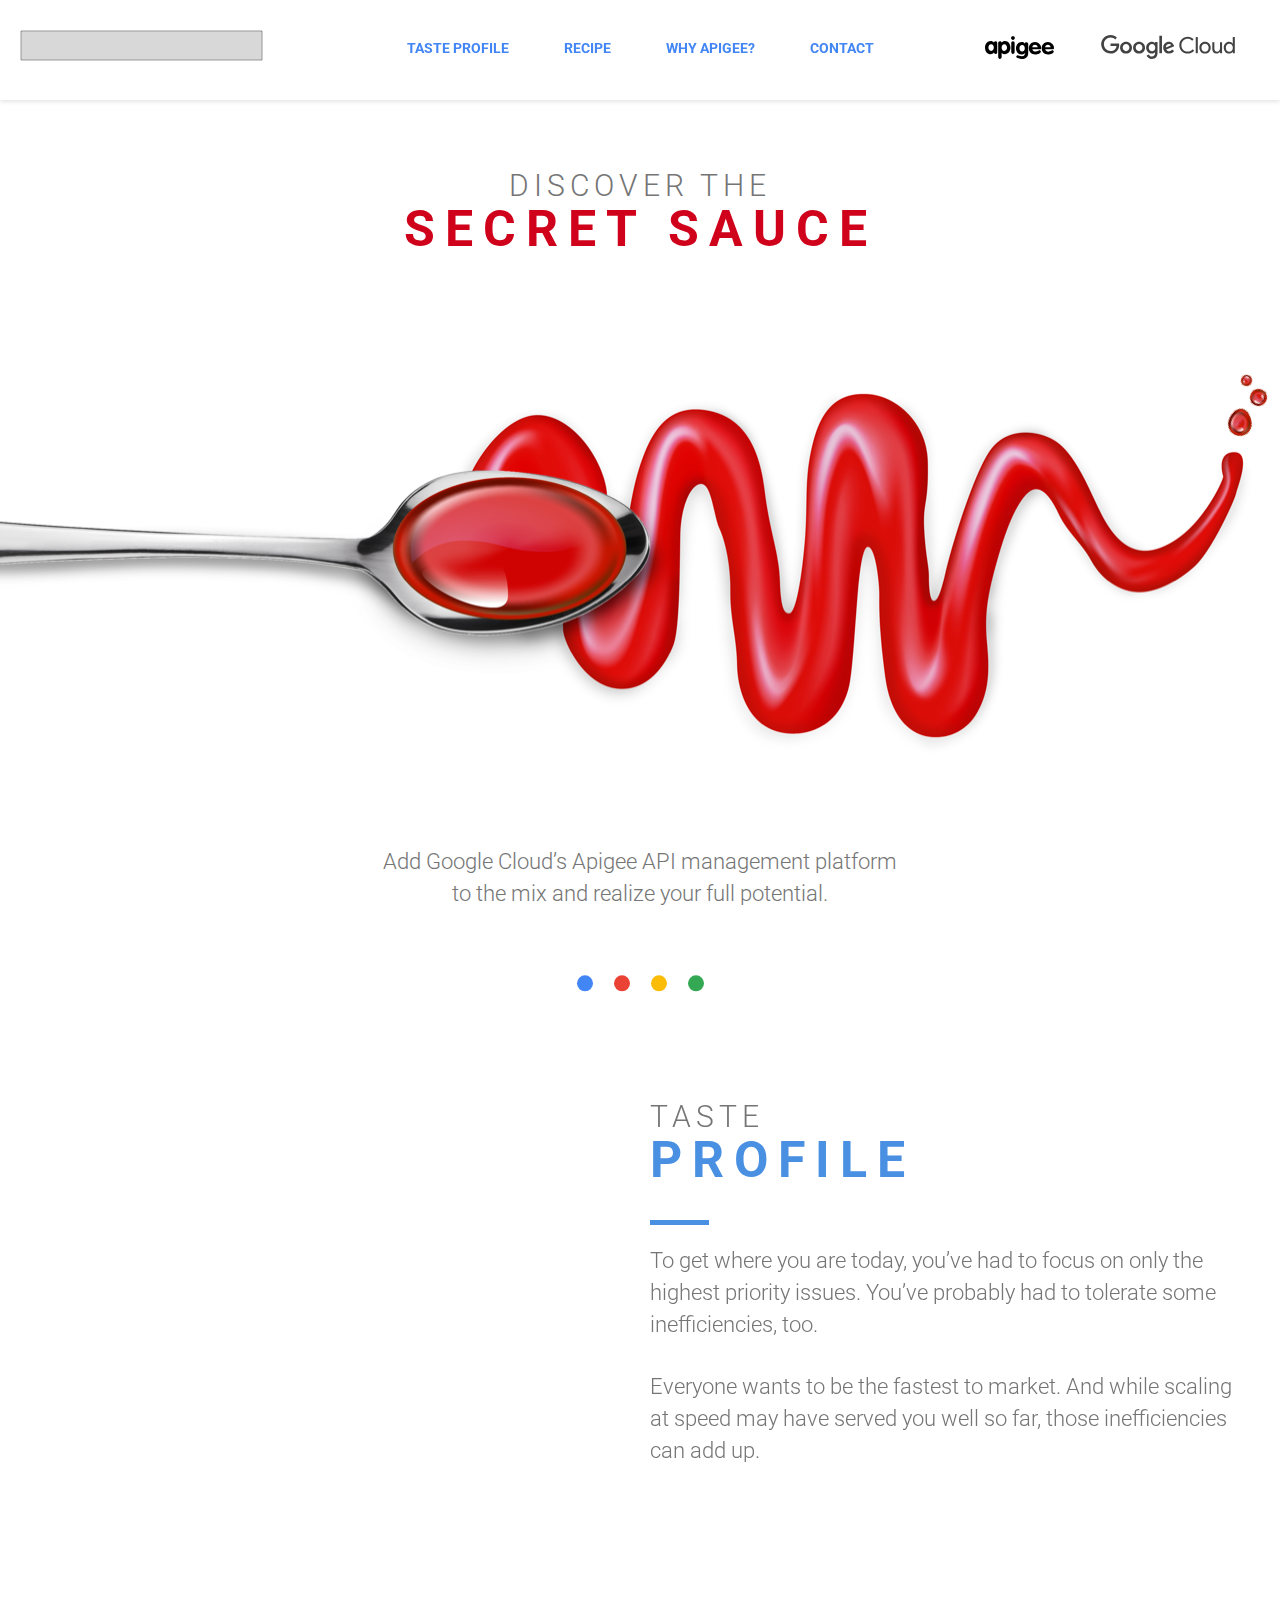
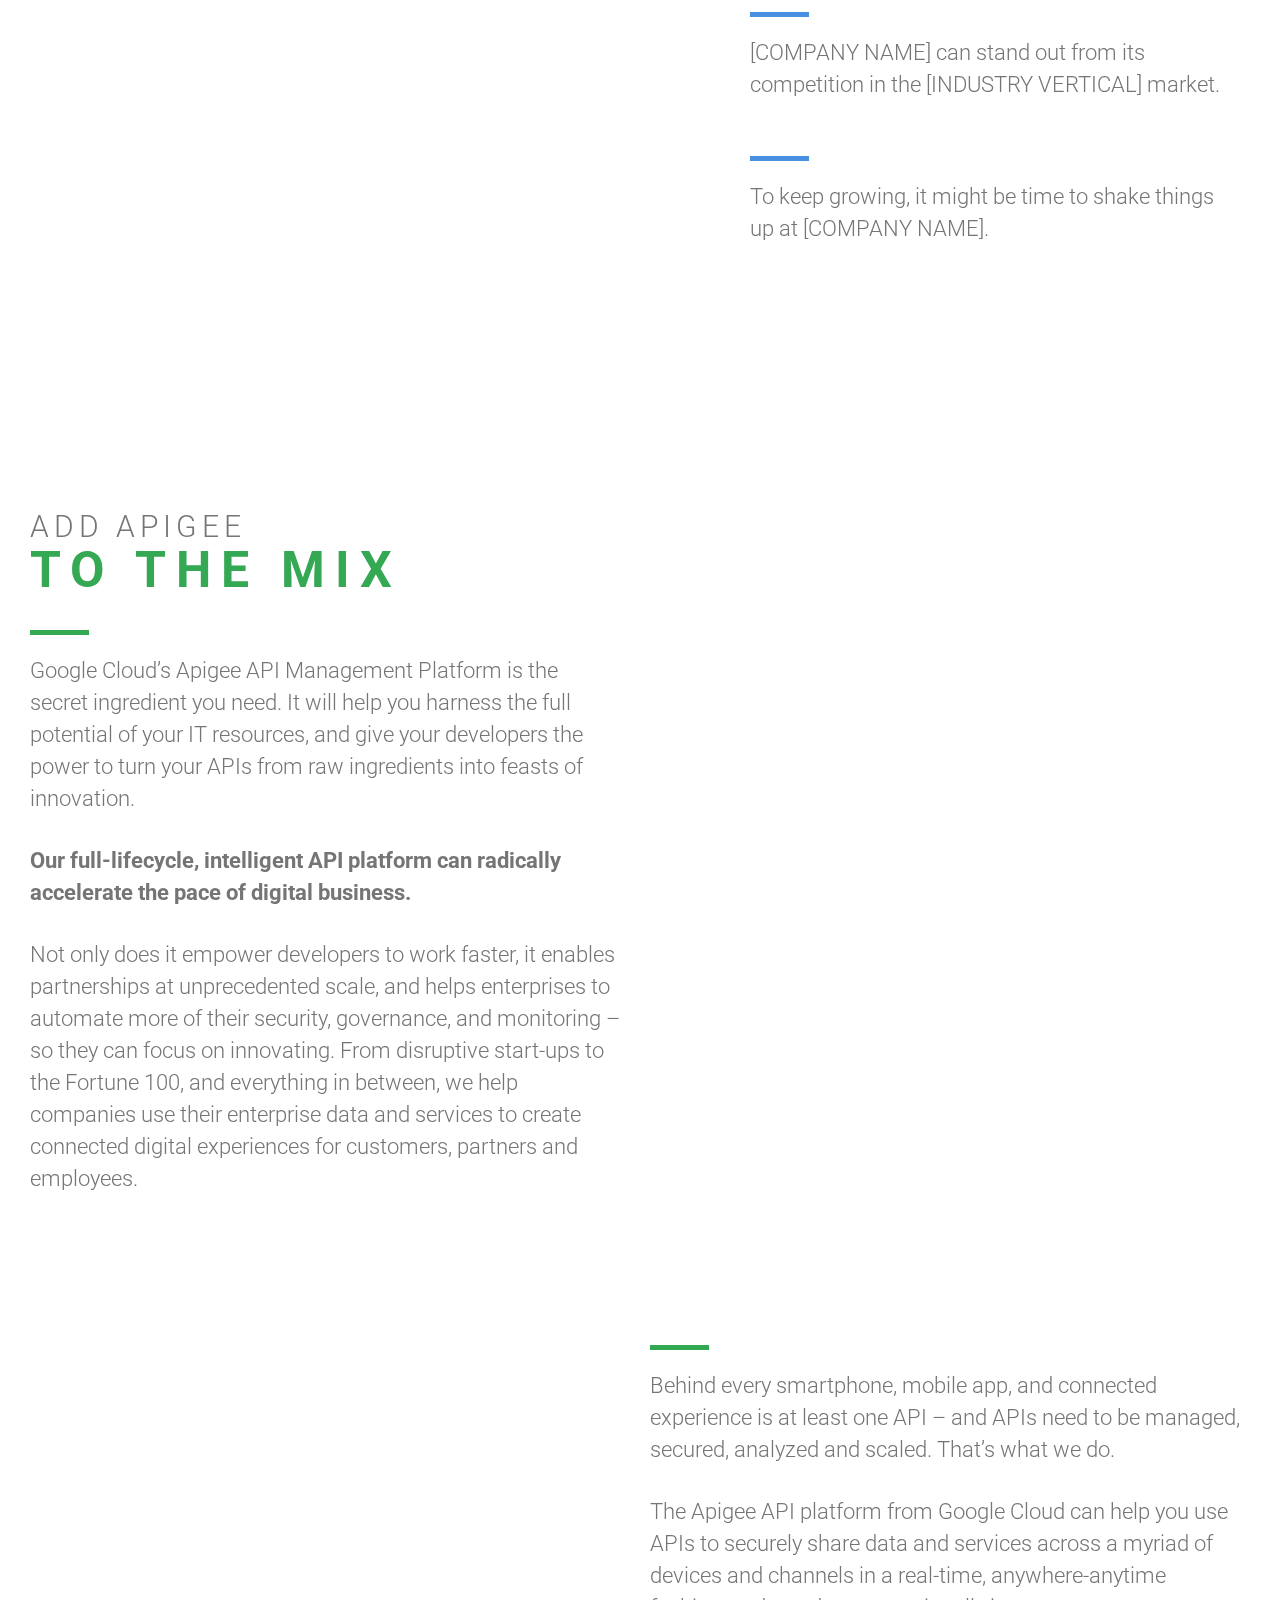
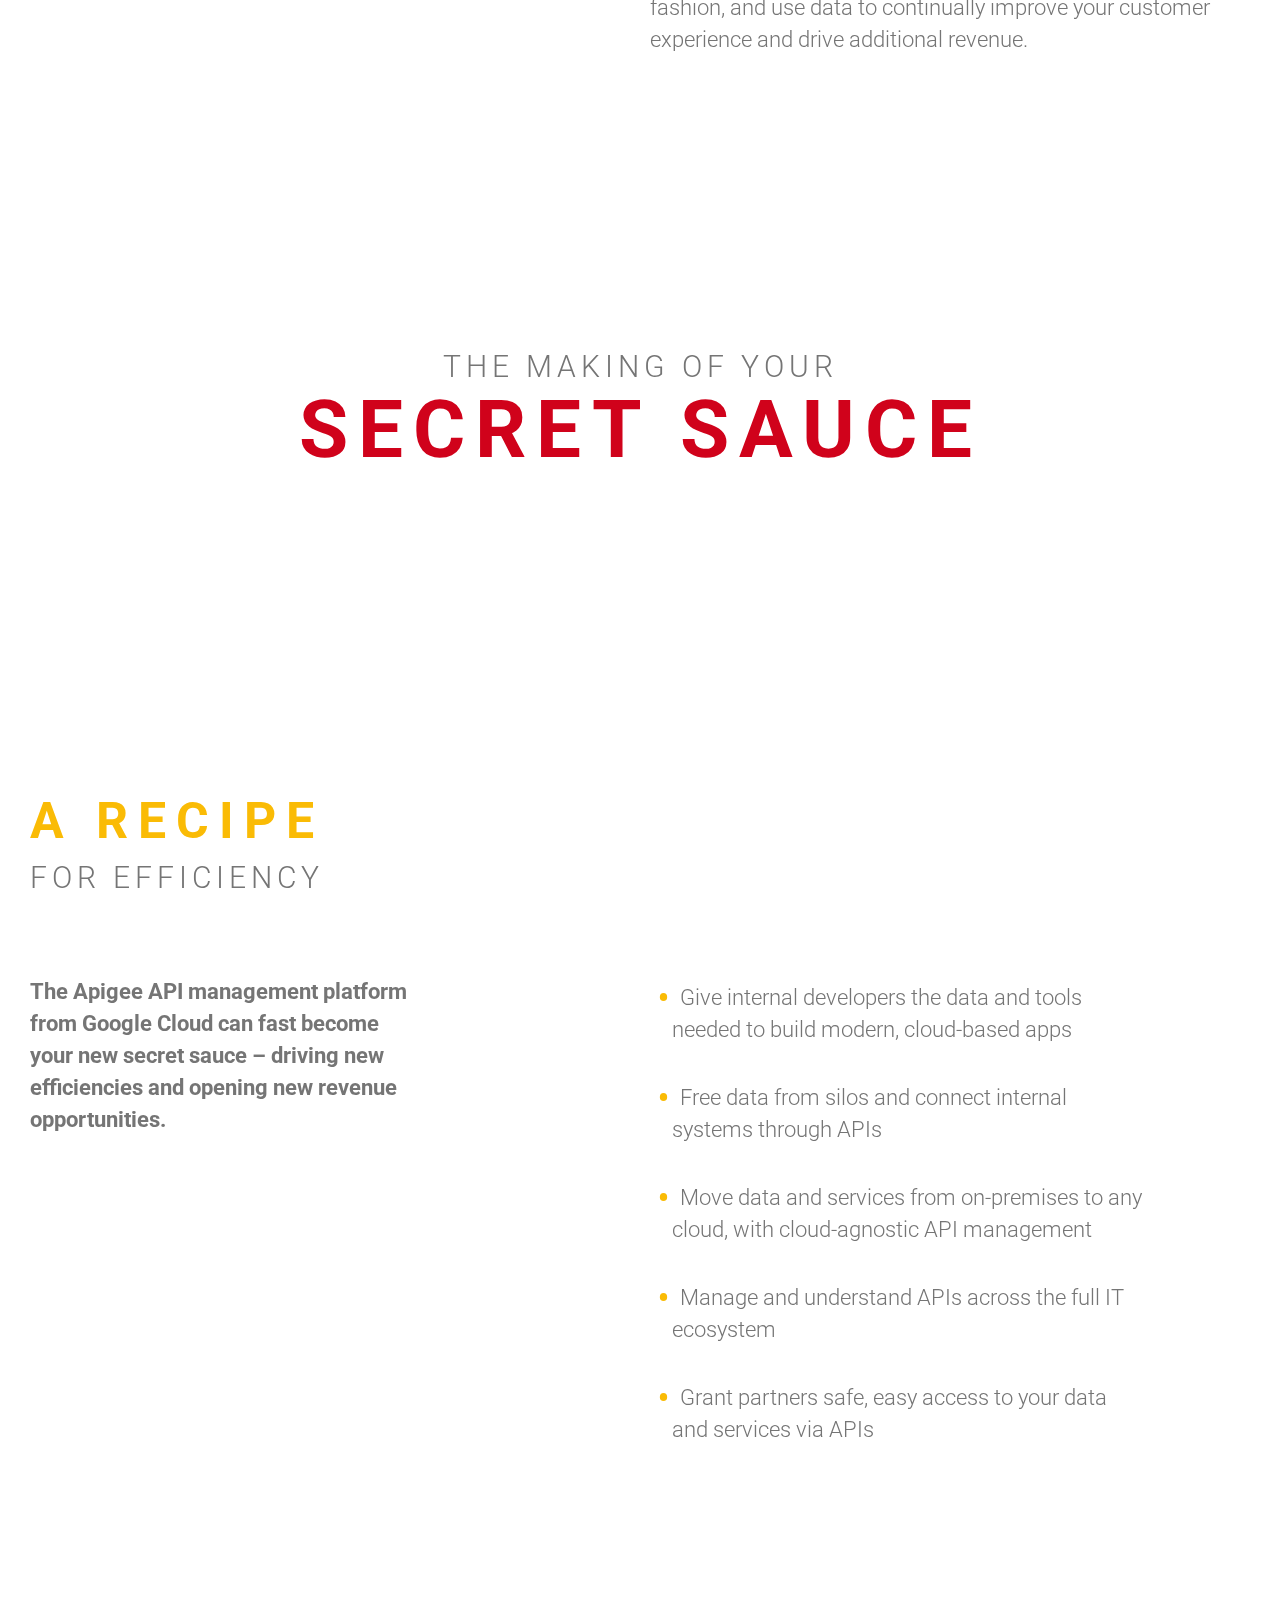
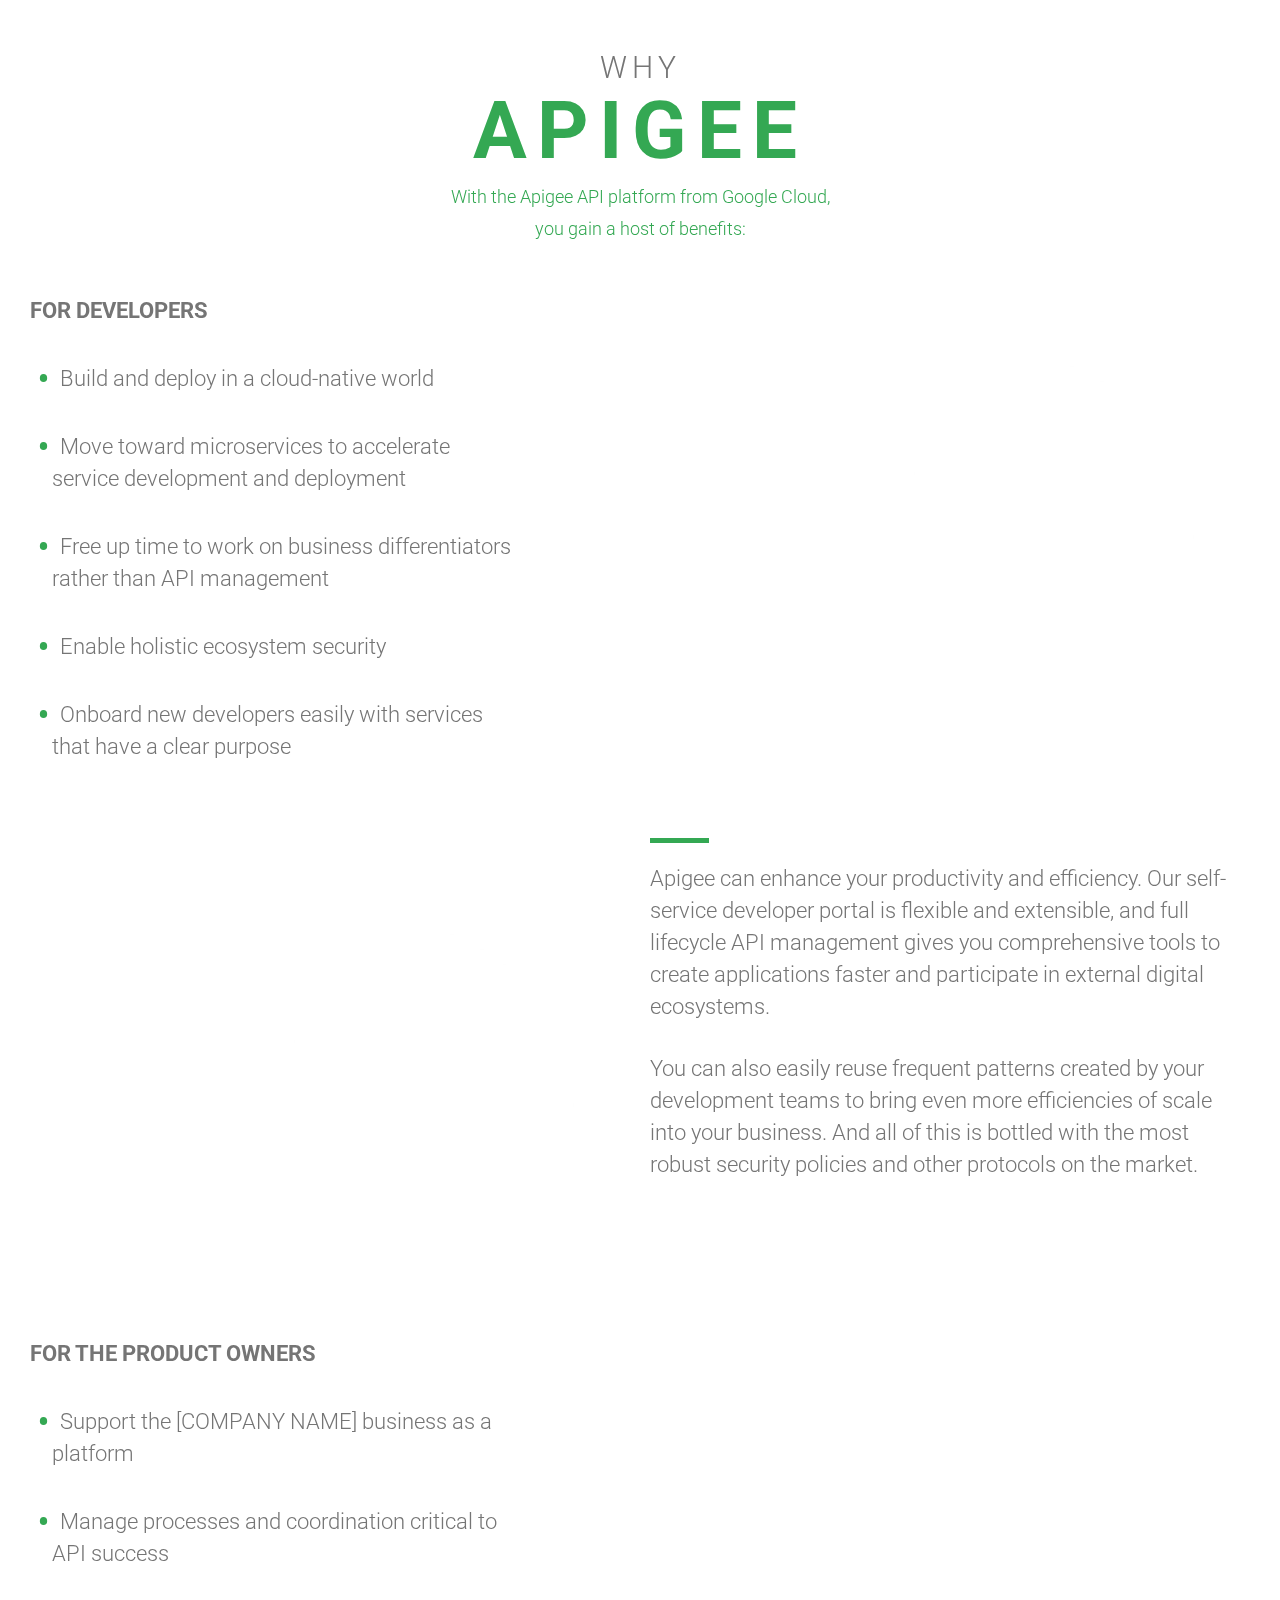
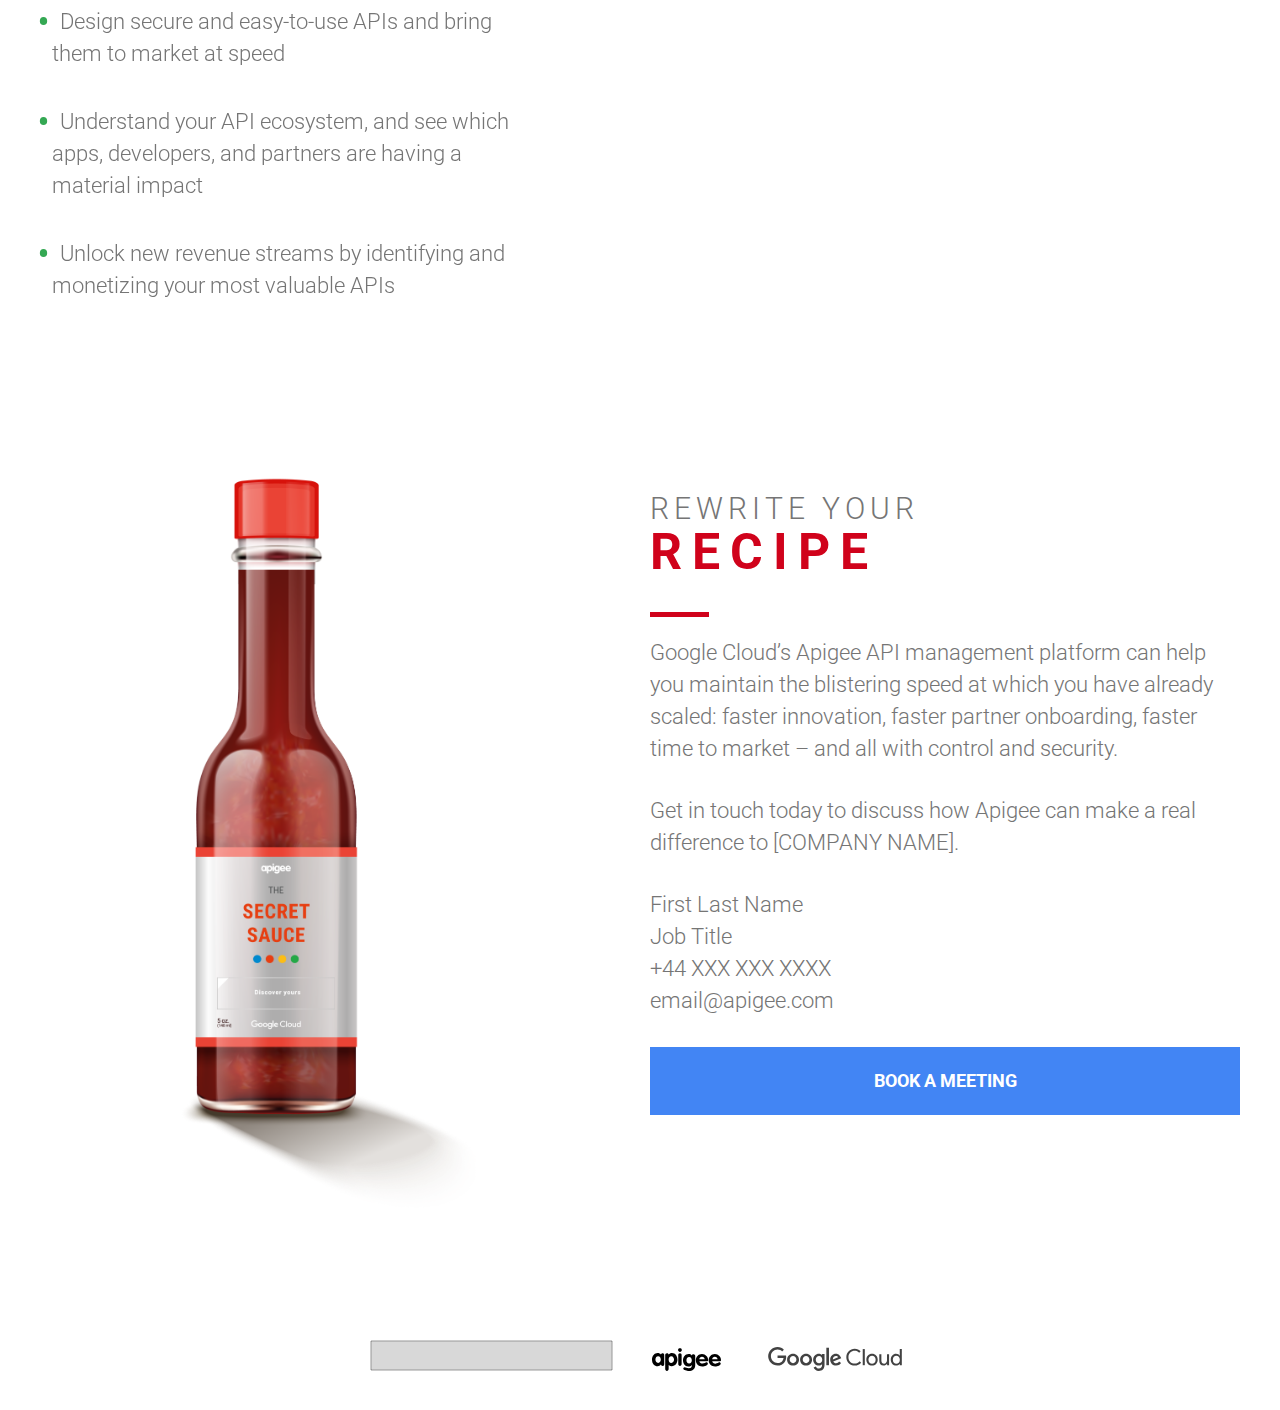
<file: secretsauce/index.html>
<!DOCTYPE html>
<!-- saved from url=(0035)http://kingdom-x.com/secret-sauce/# -->
<html lang="en"><head><meta http-equiv="Content-Type" content="text/html; charset=UTF-8">
  

  <title>Secret Sauce</title>
  <meta name="description" content="Secret Sauce">
  <meta name="author" content="Secret Sauce">
  <meta name="viewport" content="width=device-width, initial-scale=1">

  <link rel="stylesheet" href="./Secret Sauce_files/style.css">
  
  <script src="./Secret Sauce_files/jquery-3.4.1.min.js.download"></script>

</head>

<body>
	
	
		
		<header class="site--header hader">
			
			<div class="branding left">
				<img src="./Secret Sauce_files/logo-dummy.png" alt="logo-dummy" width="243" height="31">
			</div>
			
			<nav class="main-menu">
				
				<ul>
					<li><a href="#taste">TASTE PROFILE</a></li>
					<li><a href="#recipe">RECIPE</a></li>
					<li><a href="#why">WHY APIGEE? </a></li>
					<li><a href="#contact">CONTACT </a></li>
				</ul>
				
			</nav>
			
			<div class="branding right">
				
				<ul class="branding--list">
					
					<li><img src="./Secret Sauce_files/Apigee-LOGO.svg" alt="Apigee"></li>
					<li><img src="./Secret Sauce_files/google_cloud_no_icon.svg" alt="Google Cloud" width="150" height="24"></li>
					
				</ul>
				
				<div class="hamburger">
						<span class="bar"></span>
				</div>
				
			</div>
			
			
			
		</header>
		
		<div class="mobile-container nav-hide" style="height: 754px;">
				
				<nav class="main-menu">
				
					<ul class="mobile--menu">
						<li><a href="#taste">TASTE PROFILE</a></li>
						<li><a href="#recipe">RECIPE</a></li>
						<li><a href="#why">WHY APIGEE? </a></li>
						<li class="large-marg"><a href="#">CONTACT </a></li>
						<li><img src="./Secret Sauce_files/Apigee-LOGO.svg" alt="Apigee"></li>
						<li><img src="./Secret Sauce_files/google_cloud_no_icon.svg" alt="Google Cloud" width="150" height="24"></li>
					</ul>
				
				</nav>
				
				
				
				
			</div>
		

		
		<section class="hero" style="background-image: url(&quot;images/hero.png&quot;); width: 1519px; height: 754px;">
			
			<div class="caption caption--top header--from--down" data-sr-id="2" style="; visibility: visible;  -webkit-transform: translateY(0) scale(1); opacity: 1;transform: translateY(0) scale(1); opacity: 1;-webkit-transition: -webkit-transform 2s cubic-bezier(0.6, 0.2, 0.1, 1) 0s, opacity 2s cubic-bezier(0.6, 0.2, 0.1, 1) 0s; transition: transform 2s cubic-bezier(0.6, 0.2, 0.1, 1) 0s, opacity 2s cubic-bezier(0.6, 0.2, 0.1, 1) 0s; ">
				
				<h1 class="red"><span>DISCOVER THE</span><br>
					SECRET SAUCE</h1>
					
			</div>
			
			<div class="caption caption--bottom">
				
				<p>Add Google Cloud’s Apigee API management platform<br> to the mix and realize your full potential.</p>
				
			</div>
			
			<div class="dots">
				  <div class="dot"></div>
				  <div class="dot"></div>
				  <div class="dot"></div>
				  <div class="dot"></div>
			</div>
			
		</section>
		
		<div class="container">
			
			<div id="taste" tabindex="-1"></div>
		
		<section class="section image--text" id="taste">
			
			<div class="row">
				
				<div class="col-xl-12 col-sm-6">
					
					<video autoplay="" playsinline="" muted="" preload="" style="width: 100%;">
					    <source src="assets/1.mp4">
						</video>
				
				</div>
				
				<div class="col-xl-12 col-sm-6">
					
					<header class="section--header section--header--one" data-sr-id="6" style="; visibility: visible;  -webkit-transform: translateY(0) scale(1); opacity: 1;transform: translateY(0) scale(1); opacity: 1;-webkit-transition: -webkit-transform 3s cubic-bezier(0.6, 0.2, 0.1, 1) 0s, opacity 3s cubic-bezier(0.6, 0.2, 0.1, 1) 0s; transition: transform 3s cubic-bezier(0.6, 0.2, 0.1, 1) 0s, opacity 3s cubic-bezier(0.6, 0.2, 0.1, 1) 0s; ">
						
						<h2 class="blue">
							<span>TASTE</span><br>
							PROFILE
						</h2>
				
					</header>
					
					<div class="text text--blue">
						
						<p>To get where you are today, you’ve had to focus
							on only the highest priority issues. 
							You’ve probably had to tolerate some inefficiencies, too.</p>

						<p>Everyone wants to be the fastest to market. 
							And while scaling at speed may have served you well so far, those inefficiencies can add up.</p>
							
					</div>
					
					<div class="text--small">
					
						<div class="text text--blue">
							
							<p>[COMPANY NAME] can stand out from its competition in the [INDUSTRY VERTICAL] market.</p>
							
						</div>
						
						<div class="text text--blue">
							
							<p>To keep growing, it might be time to shake things up at [COMPANY NAME].</p>
							
						</div>
					
					</div>
					
				</div>
				
			</div>
			
		</section>
		
		<section class="section image--text">
			
			<div class="row">
				
				<div class="col-xl-12 col-sm-6">
					
					<header class="section--header section--header--two" data-sr-id="8" style="; visibility: visible;  -webkit-transform: translateY(0) scale(1); opacity: 1;transform: translateY(0) scale(1); opacity: 1;-webkit-transition: -webkit-transform 3s cubic-bezier(0.6, 0.2, 0.1, 1) 0s, opacity 3s cubic-bezier(0.6, 0.2, 0.1, 1) 0s; transition: transform 3s cubic-bezier(0.6, 0.2, 0.1, 1) 0s, opacity 3s cubic-bezier(0.6, 0.2, 0.1, 1) 0s; ">
						
						<h2 class="green">
							<span>ADD APIGEE</span><br>
							TO THE MIX
						</h2>
				
					</header>
					
					<div class="text text--green">
						
						<p>Google Cloud’s Apigee API Management Platform is the secret ingredient you need. It will help you harness the full potential of your IT resources, 							and give your developers the power to turn your APIs from raw ingredients into feasts of innovation.</p>

						<p><strong>Our full-lifecycle, intelligent API platform can radically accelerate the pace of digital business.</strong></p>

						<p>Not only does it empower developers to work faster, it enables partnerships at unprecedented scale, and helps enterprises to automate more of 								their security, governance, and monitoring – so they can focus on innovating. 
							From disruptive start-ups to the Fortune 100, and everything in between, we help companies use their enterprise data and services to create connected digital experiences for customers, partners and employees.</p>
						
						
					</div>
					
				</div>
				
				<div class="col-xl-12 col-sm-6">
					
					<video autoplay="" playsinline="" muted="" preload="" style="width: 100%;">
					    <source src="assets/2.mp4">
						</video>
					
				</div>
				
			</div>
			
		</section>
		
		<section class="section image--text section--small-pad">
			
			<div class="row">
				
				<div class="col-xl-12 col-sm-6">
					
					<video autoplay="" playsinline="" muted="" preload="" style="width: 100%;">
					    <source src="assets/4.mp4">
						</video>
					
					
					
				</div>
				
				<div class="col-xl-12 col-sm-6">
					
					<div class="text text--green">
					
						<p>Behind every smartphone, mobile app, and connected experience is at least one API – and APIs need to be managed, secured, analyzed and scaled. 								That’s what we do. </p>
	
						<p>The Apigee API platform from Google Cloud 
						can help you use APIs to securely share data and services across a myriad of devices and channels in a real-time, anywhere-anytime fashion, and use 						data to continually improve your customer experience and drive additional revenue.</p>

					</div>
					
				</div>
				
			</div>
			
		</section>
		
		<section class="section video--section">
			
			<header class="section--header full--width section--header--three" data-sr-id="10" style="; visibility: visible;  -webkit-transform: translateY(0) scale(1); opacity: 1;transform: translateY(0) scale(1); opacity: 1;-webkit-transition: -webkit-transform 3s cubic-bezier(0.6, 0.2, 0.1, 1) 0s, opacity 3s cubic-bezier(0.6, 0.2, 0.1, 1) 0s; transition: transform 3s cubic-bezier(0.6, 0.2, 0.1, 1) 0s, opacity 3s cubic-bezier(0.6, 0.2, 0.1, 1) 0s; ">
				<h2 class="red">
							<span>THE MAKING OF YOUR</span><br>
							SECRET SAUCE
						</h2>
				
				
			</header>
			
			<div class="video--container">
				
				<video>
				
			</video></div>
			
			
		<div id="recipe" tabindex="-1"></div>	
		</section>
		
		
		
		<section class="section image--text">
			
			
			
			
			<div class="row">
				
				
				<div class="col-xl-12 col-xs-12">	
					<header class="section--header section--header--four" data-sr-id="12" style="; visibility: visible;  -webkit-transform: translateY(0) scale(1); opacity: 1;transform: translateY(0) scale(1); opacity: 1;-webkit-transition: -webkit-transform 3s cubic-bezier(0.6, 0.2, 0.1, 1) 0s, opacity 3s cubic-bezier(0.6, 0.2, 0.1, 1) 0s; transition: transform 3s cubic-bezier(0.6, 0.2, 0.1, 1) 0s, opacity 3s cubic-bezier(0.6, 0.2, 0.1, 1) 0s; ">
						
						<h2 class="orange">
							A RECIPE<br>
							<span>FOR EFFICIENCY</span>
						</h2>
				
					</header>
					
				</div>
					
				<div class="col-xl-12 col-sm-4">
					
					<div class="text">
						
						<p><strong>The Apigee API management platform from Google Cloud can fast become your new secret sauce – driving new efficiencies and opening new revenue opportunities.</strong></p>
						
					</div>
					
					<video autoplay="" playsinline="" muted="" preload="" style="width: 100%;">
					    <source src="assets/5.mp4">
						</video>
					
				</div>
				
				<div class="col-xl-12 col-sm-2">
					
				</div>
				
				<div class="col-xl-12 col-sm-5">
					
					<ul class="orange--list">
						<li>Give internal developers the data and tools needed to build modern, cloud-based apps</li>

						<li>Free data from silos and connect internal systems through APIs</li>
						
						<li>Move data and services from on-premises to any cloud, with cloud-agnostic API management</li>
						
						<li>Manage and understand APIs across the full 
						IT ecosystem</li>
						
						<li>Grant partners safe, easy access to your data 
						and services via APIs</li>

					</ul>
					
				</div>
				
			</div>
			
			<div id="why" tabindex="-1"></div>
			
		</section>
		
		<section class="section image--text section--small-pad">
			
			<div class="row">
				
				<div class="col-xl-12 col-xs-12">
					
					<header class="section--header full--width section--header--five" data-sr-id="14" style="; visibility: visible;  -webkit-transform: translateY(0) scale(1); opacity: 1;transform: translateY(0) scale(1); opacity: 1;-webkit-transition: -webkit-transform 3s cubic-bezier(0.6, 0.2, 0.1, 1) 0s, opacity 3s cubic-bezier(0.6, 0.2, 0.1, 1) 0s; transition: transform 3s cubic-bezier(0.6, 0.2, 0.1, 1) 0s, opacity 3s cubic-bezier(0.6, 0.2, 0.1, 1) 0s; ">
						
						<h2 class="green">
							<span>WHY</span><br>
							APIGEE
						</h2>
						
						<p class="green">With the Apigee API platform from Google Cloud,<br> you gain a host of benefits:</p>
				
					</header>
					
				</div>
				
				<div class="col-xl-12 col-sm-5">
					
					<div class="text">
						
						<p><strong>FOR DEVELOPERS</strong></p>
						
						<ul class="green--list">
							
							<li>Build and deploy in a cloud-native world</li>

							<li>Move toward microservices to accelerate service development and deployment</li>
							
							<li>Free up time to work on business differentiators rather than API management</li>
							
							<li>Enable holistic ecosystem security</li>
							
							<li>Onboard new developers easily with services that have a clear purpose</li>
							
						</ul>
						
					</div>
					
				</div>
				
				<div class="col-xl-12 col-sm-1">
					
				</div>
				
				<div class="col-xl-12 col-sm-6">
					
				<video autoplay="" playsinline="" muted="" preload="" style="width: 100%;">
					    <source src="assets/6.mp4">
						</video>
					
				</div>
				
			</div>
			
		</section>
		
		<section class="section image--text section--small-pad">
			
			<div class="row">
				
				<div class="col-xl-12 col-sm-6">
					<video autoplay="" playsinline="" muted="" preload="" style="width: 100%;">
					    <source src="assets/7.mp4">
						</video>
				</div>
			
			
				<div class="col-xl-12 col-sm-6">
						
						<div class="text text--green">
							<p>Apigee can enhance your productivity and efficiency. Our self-service developer portal 
								is flexible and extensible, and full lifecycle API management gives you comprehensive tools 
								to create applications faster and participate 
								in external digital ecosystems. </p>
	
								<p>You can also easily reuse frequent patterns created by your development teams to bring even more efficiencies of scale into your business. And 								all of this is bottled with the most robust security policies and other protocols on the market.</p>
							
						</div>
						
				</div>
			
			</div>
			
		</section>
		
		<section class="section image--text section--small-pad">
			
			<div class="row">
				
				<div class="col-xl-12 col-sm-5">
					
					<div class="text">
						
						<p><strong>FOR THE PRODUCT OWNERS</strong></p>
						
						<ul class="green--list">
							<li>Support the [COMPANY NAME] business as a platform</li>

							<li>Manage processes and coordination critical to API success</li>
							
							<li>Design secure and easy-to-use APIs and bring them to market at speed</li>
							
							<li>Understand your API ecosystem, and see which apps, developers, and partners are having a material impact</li>
							
							<li>Unlock new revenue streams by identifying and monetizing your most valuable APIs</li>
							
						</ul>
						
					</div>
					
				</div>
				
				<div class="col-xl-12 col-sm-1">
				
				</div>
				
				<div class="col-xl-12 col-sm-6">
					<video autoplay="" playsinline="" muted="" preload="" style="width: 100%;">
					    <source src="assets/1.mp4">
						</video>
				</div>
				
			</div>
			
			<div id="contact" tabindex="-1"></div>
			
		</section>
		
		<section class="section image--text">
			
			<div class="row">
				
				<div class="col-xl-12 col-sm-6">
					
					<div class="image">
						<img class="scroll--left" src="./Secret Sauce_files/bottle.png" alt="bottle" height="738" data-sr-id="4" style="; visibility: visible;  -webkit-transform: translateX(0) scale(1); opacity: 1;transform: translateX(0) scale(1); opacity: 1;-webkit-transition: -webkit-transform 2s cubic-bezier(0.6, 0.2, 0.1, 1) 0s, opacity 2s cubic-bezier(0.6, 0.2, 0.1, 1) 0s; transition: transform 2s cubic-bezier(0.6, 0.2, 0.1, 1) 0s, opacity 2s cubic-bezier(0.6, 0.2, 0.1, 1) 0s; ">
					</div>
					
				</div>
				
				<div class="col-xl-12 col-sm-6">
					
					<header class="section--header section--header--six" data-sr-id="16" style="; visibility: visible;  -webkit-transform: translateY(0) scale(1); opacity: 1;transform: translateY(0) scale(1); opacity: 1;-webkit-transition: -webkit-transform 3s cubic-bezier(0.6, 0.2, 0.1, 1) 0s, opacity 3s cubic-bezier(0.6, 0.2, 0.1, 1) 0s; transition: transform 3s cubic-bezier(0.6, 0.2, 0.1, 1) 0s, opacity 3s cubic-bezier(0.6, 0.2, 0.1, 1) 0s; ">
						
						<h2 class="red">
							<span>REWRITE YOUR</span><br>
							RECIPE
						</h2>
				
					</header>
					
					<div class="text text--red">
						
						<p>Google Cloud’s Apigee API management platform can help you maintain the blistering speed at which you have already scaled: faster innovation, faster partner onboarding, faster time to market – and all with control and security.</p>

						<p>Get in touch today to discuss how Apigee can make a real difference to [COMPANY NAME].</p>
						
						<p>First Last Name<br>
						Job Title<br>
						+44 XXX XXX XXXX<br>
						email@apigee.com</p>
						
						<div class="button">
							
							<a href="#">BOOK A MEETING</a>
							
						</div>

						
					</div>
					
				</div>
				
			</div>
			
		</section>
		
		<footer class="site--footer">
			
			<ul class="branding--list">
					<li><img src="./Secret Sauce_files/logo-dummy.png" alt="logo-dummy" width="243" height="31"></li>
					<li><img src="./Secret Sauce_files/Apigee-LOGO.svg" alt="Apigee"></li>
					<li><img src="./Secret Sauce_files/google_cloud_no_icon.svg" alt="Google Cloud" width="150" height="24"></li>
					
				</ul>
			
		</footer>
		
	</div>
<script src="./Secret Sauce_files/scroll.js.download"></script>	
<script src="./Secret Sauce_files/main.js.download"></script>


</body></html>
</file>
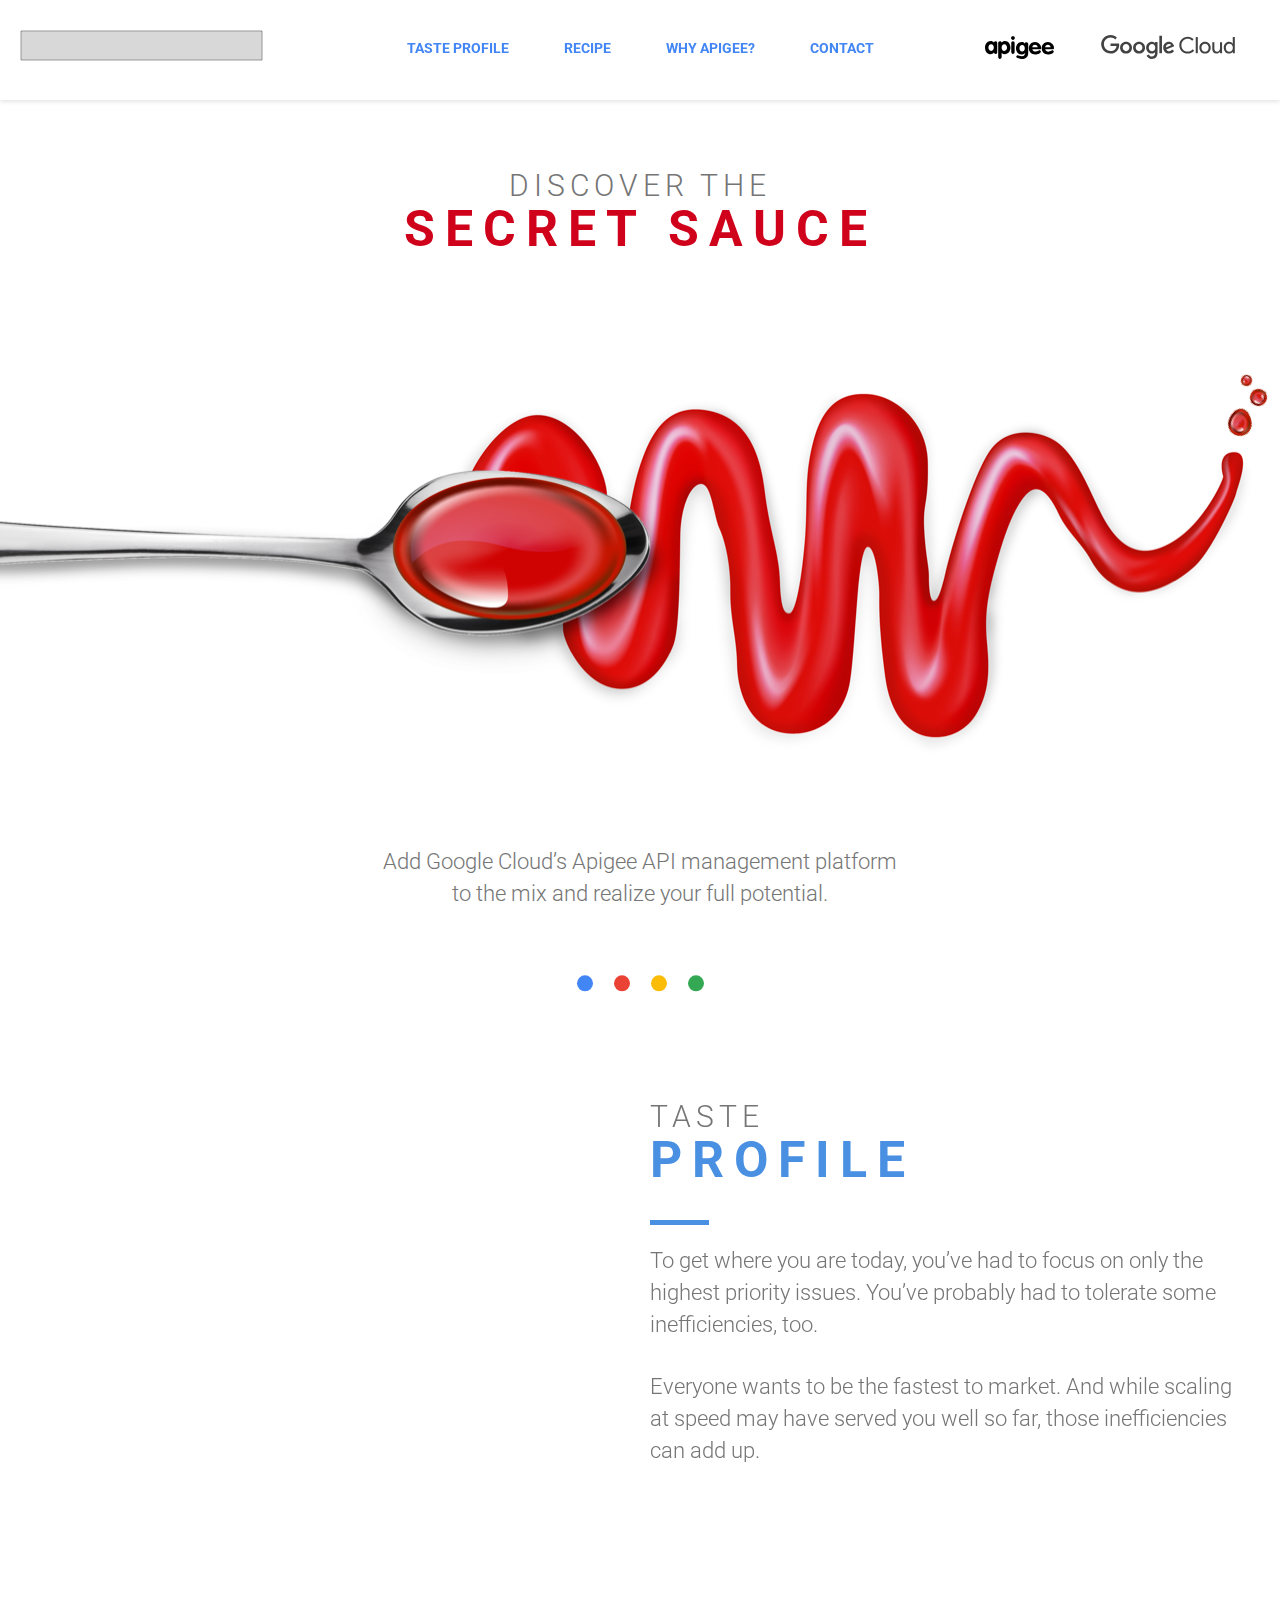
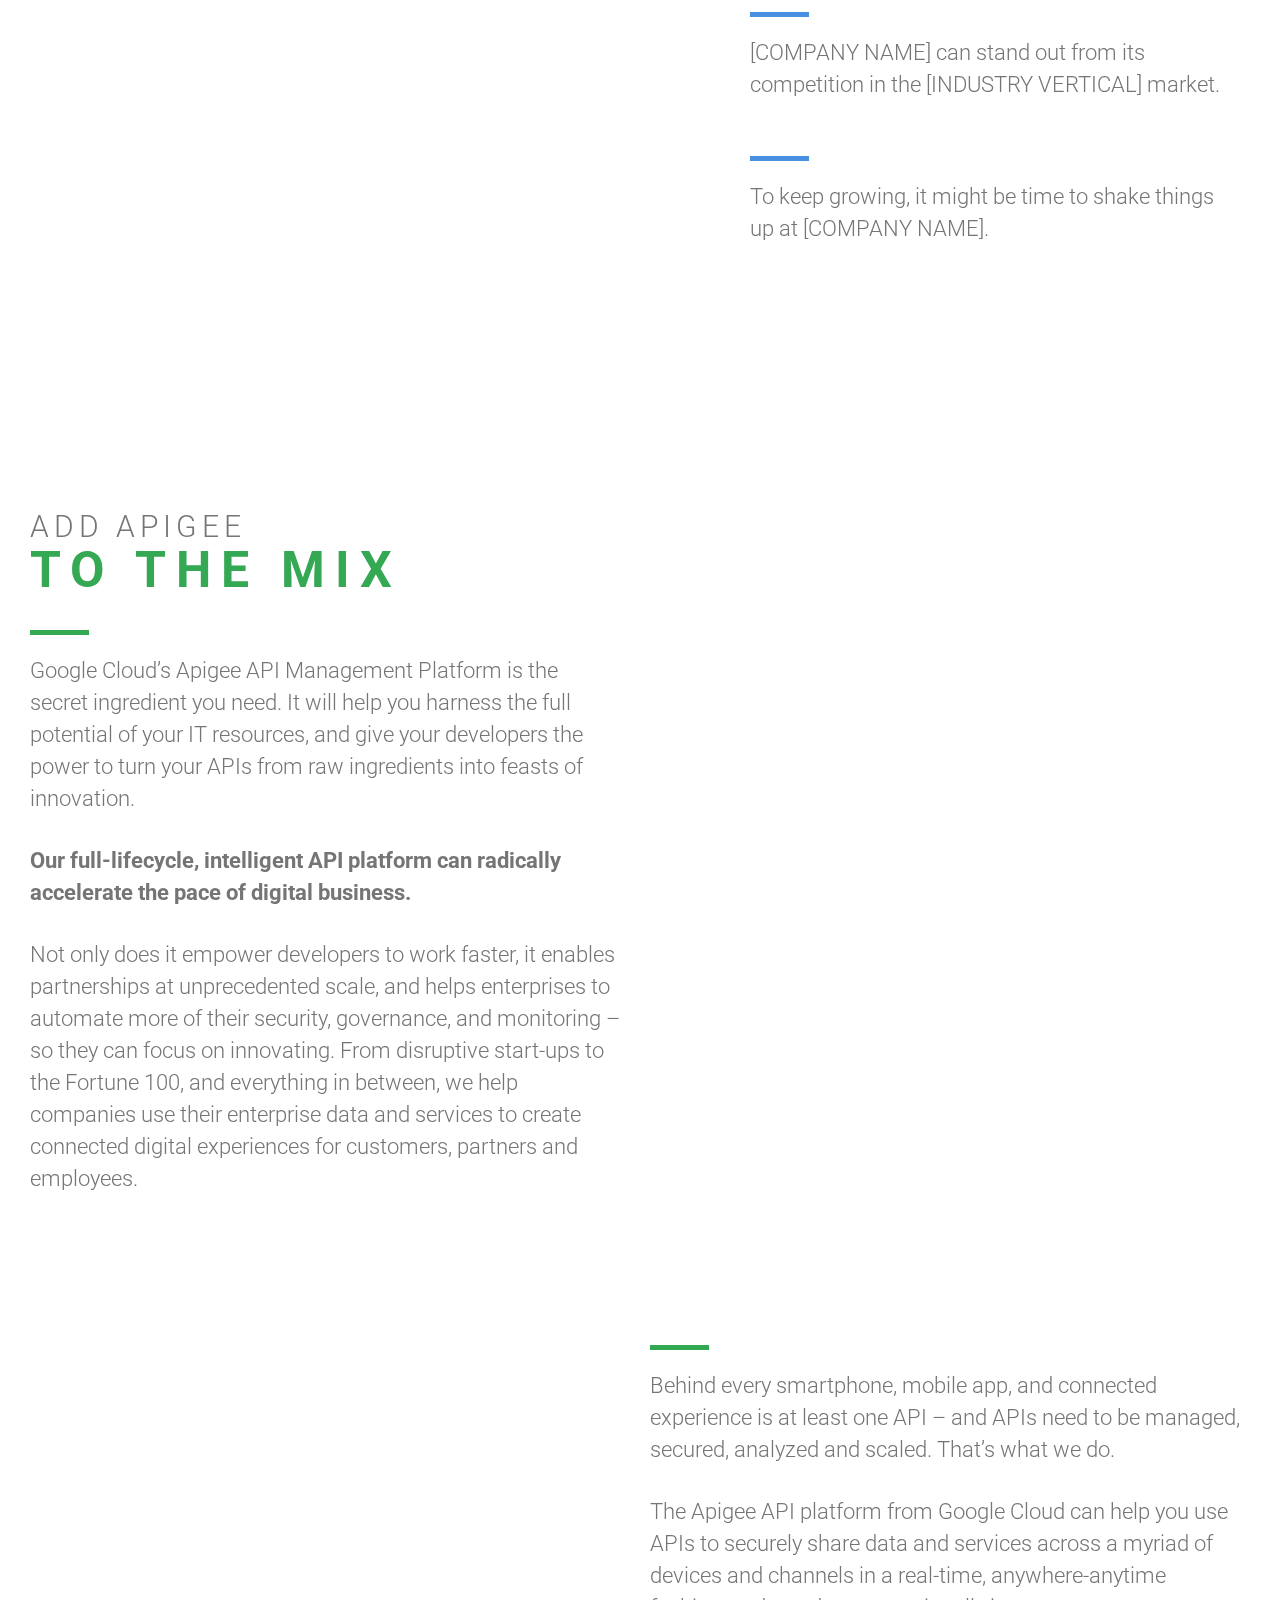
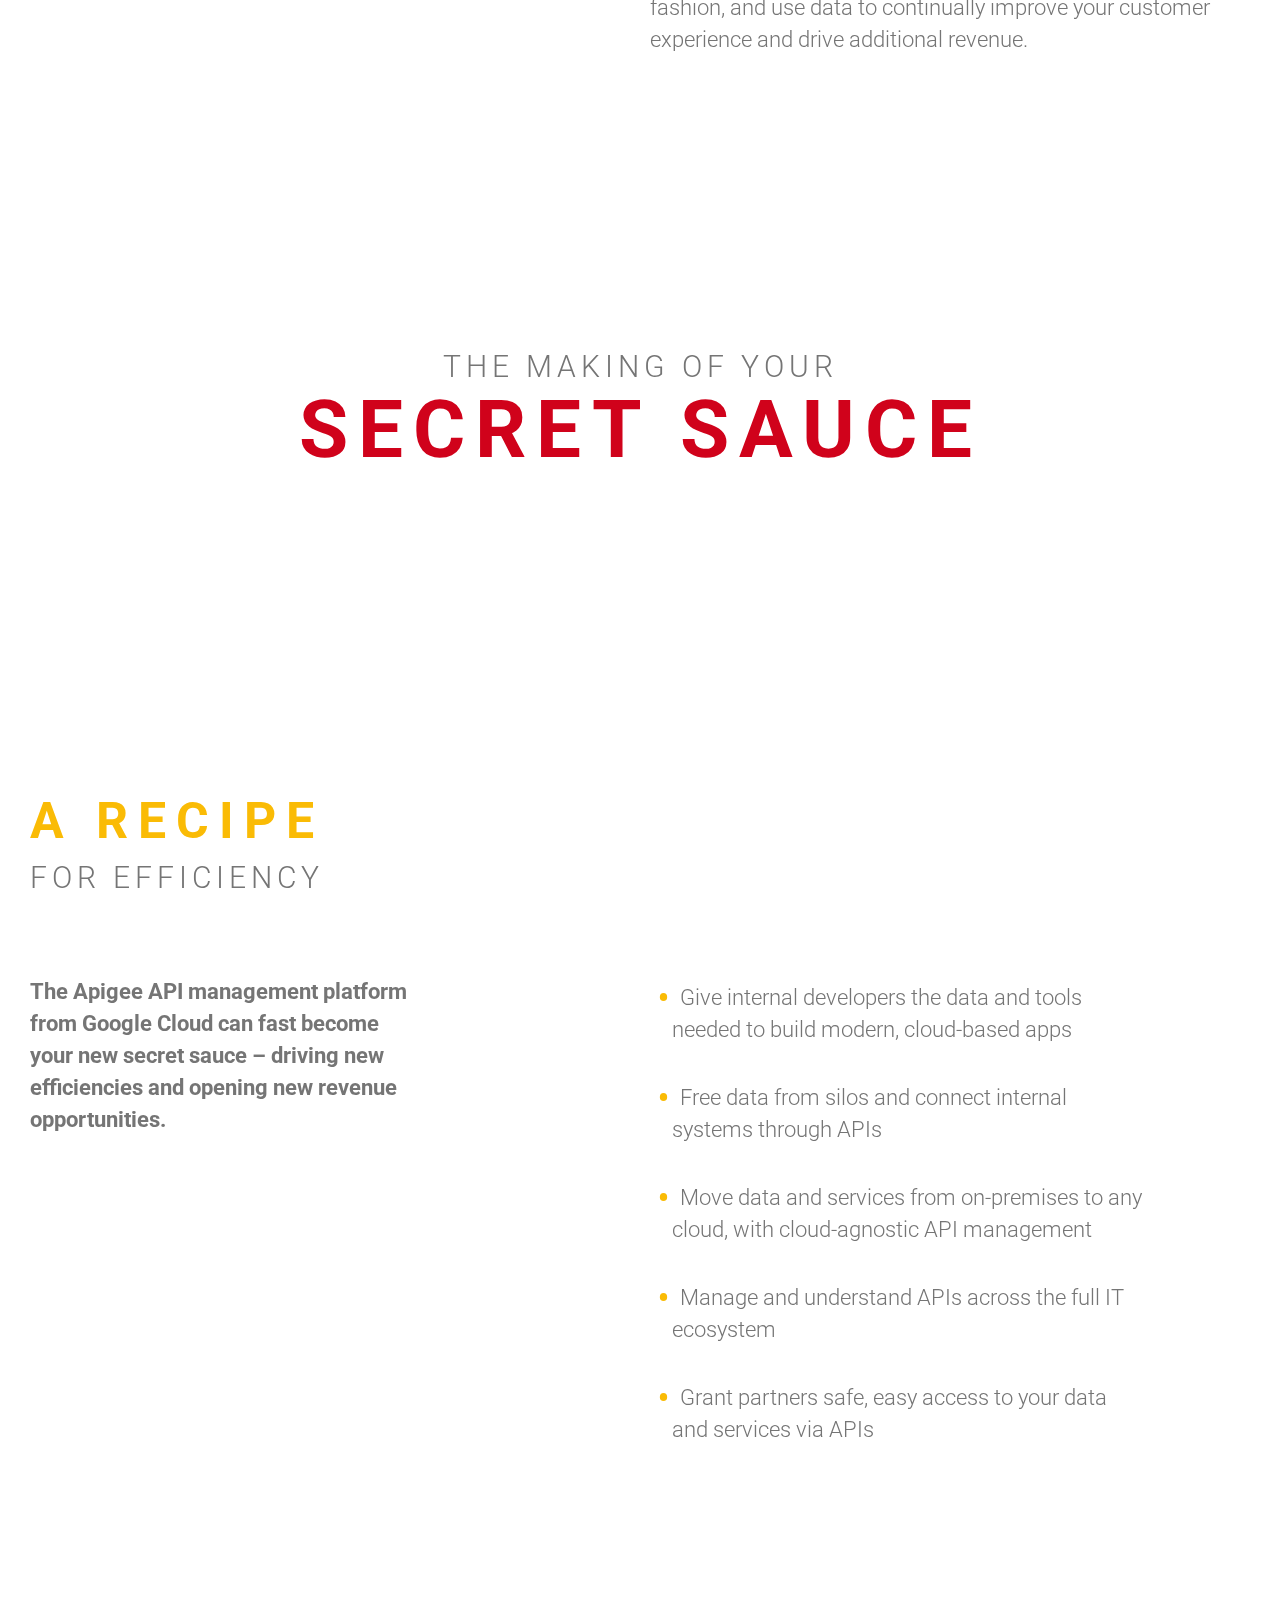
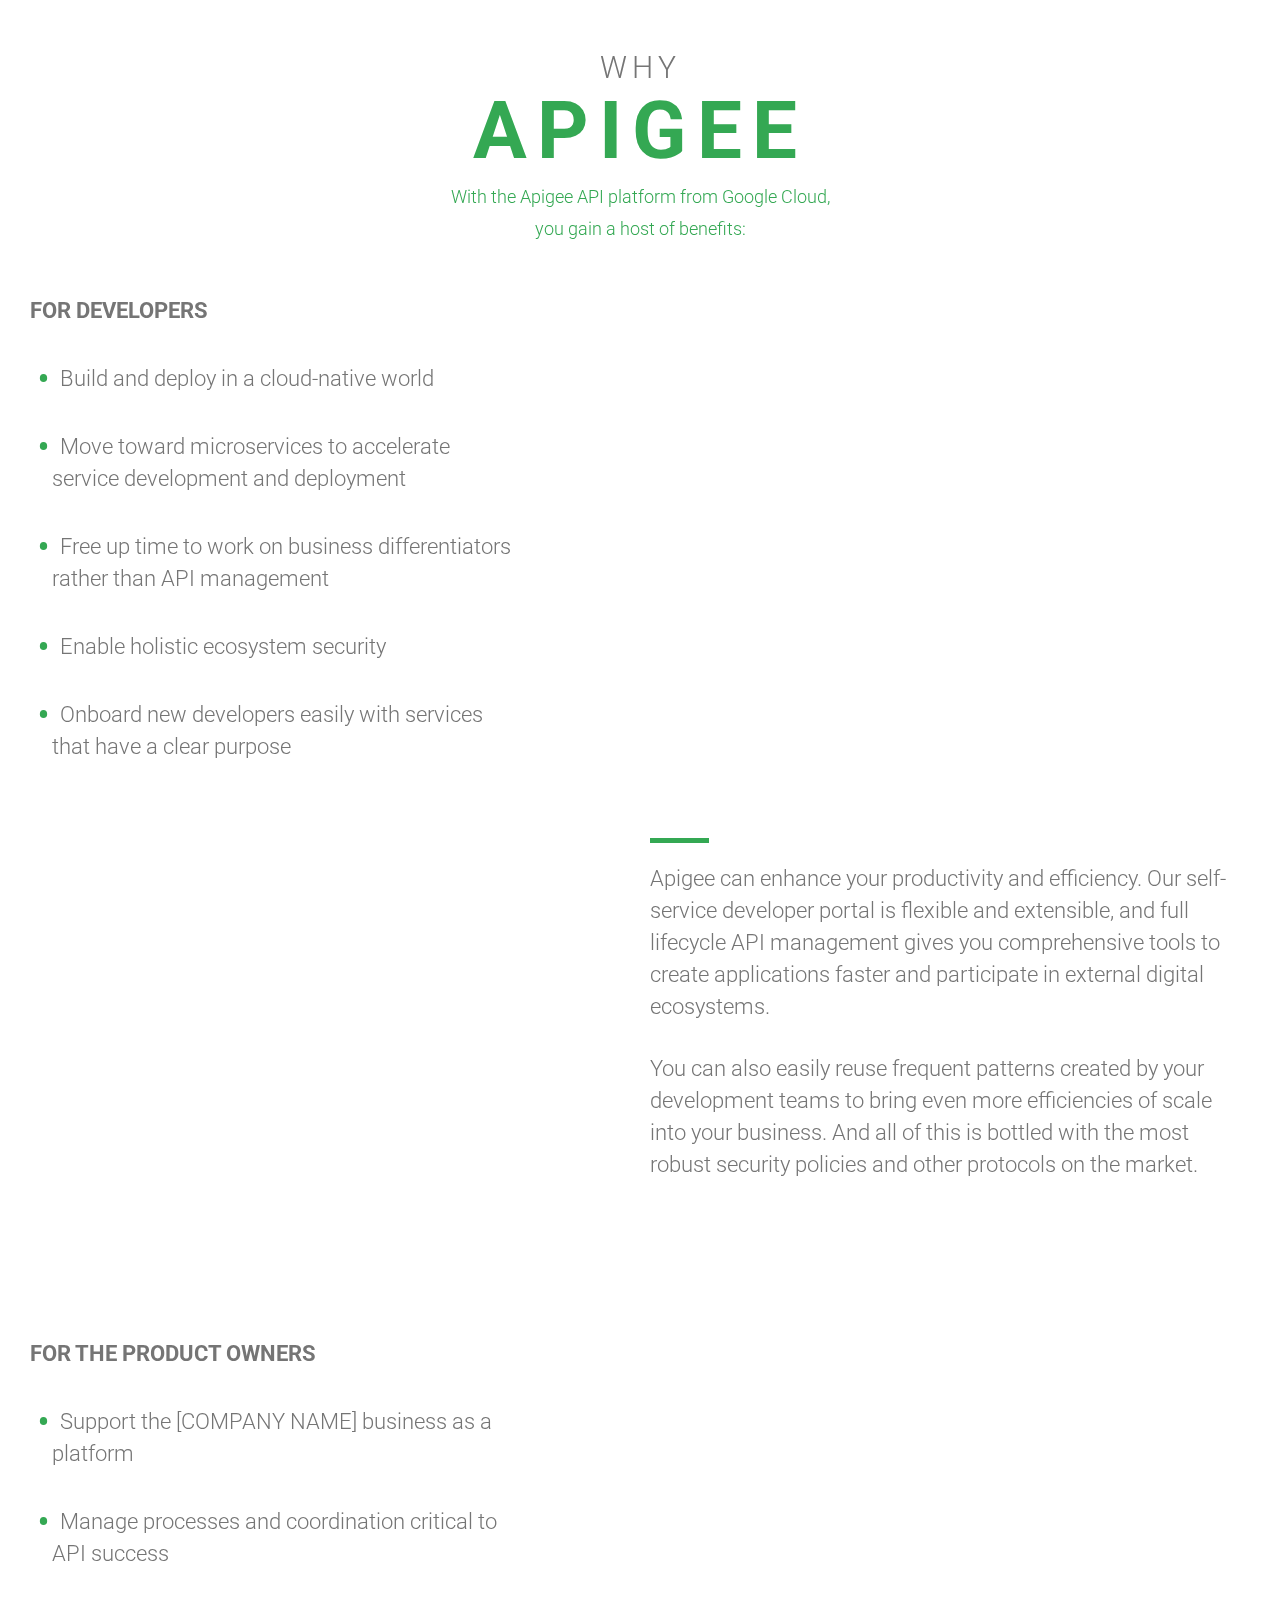
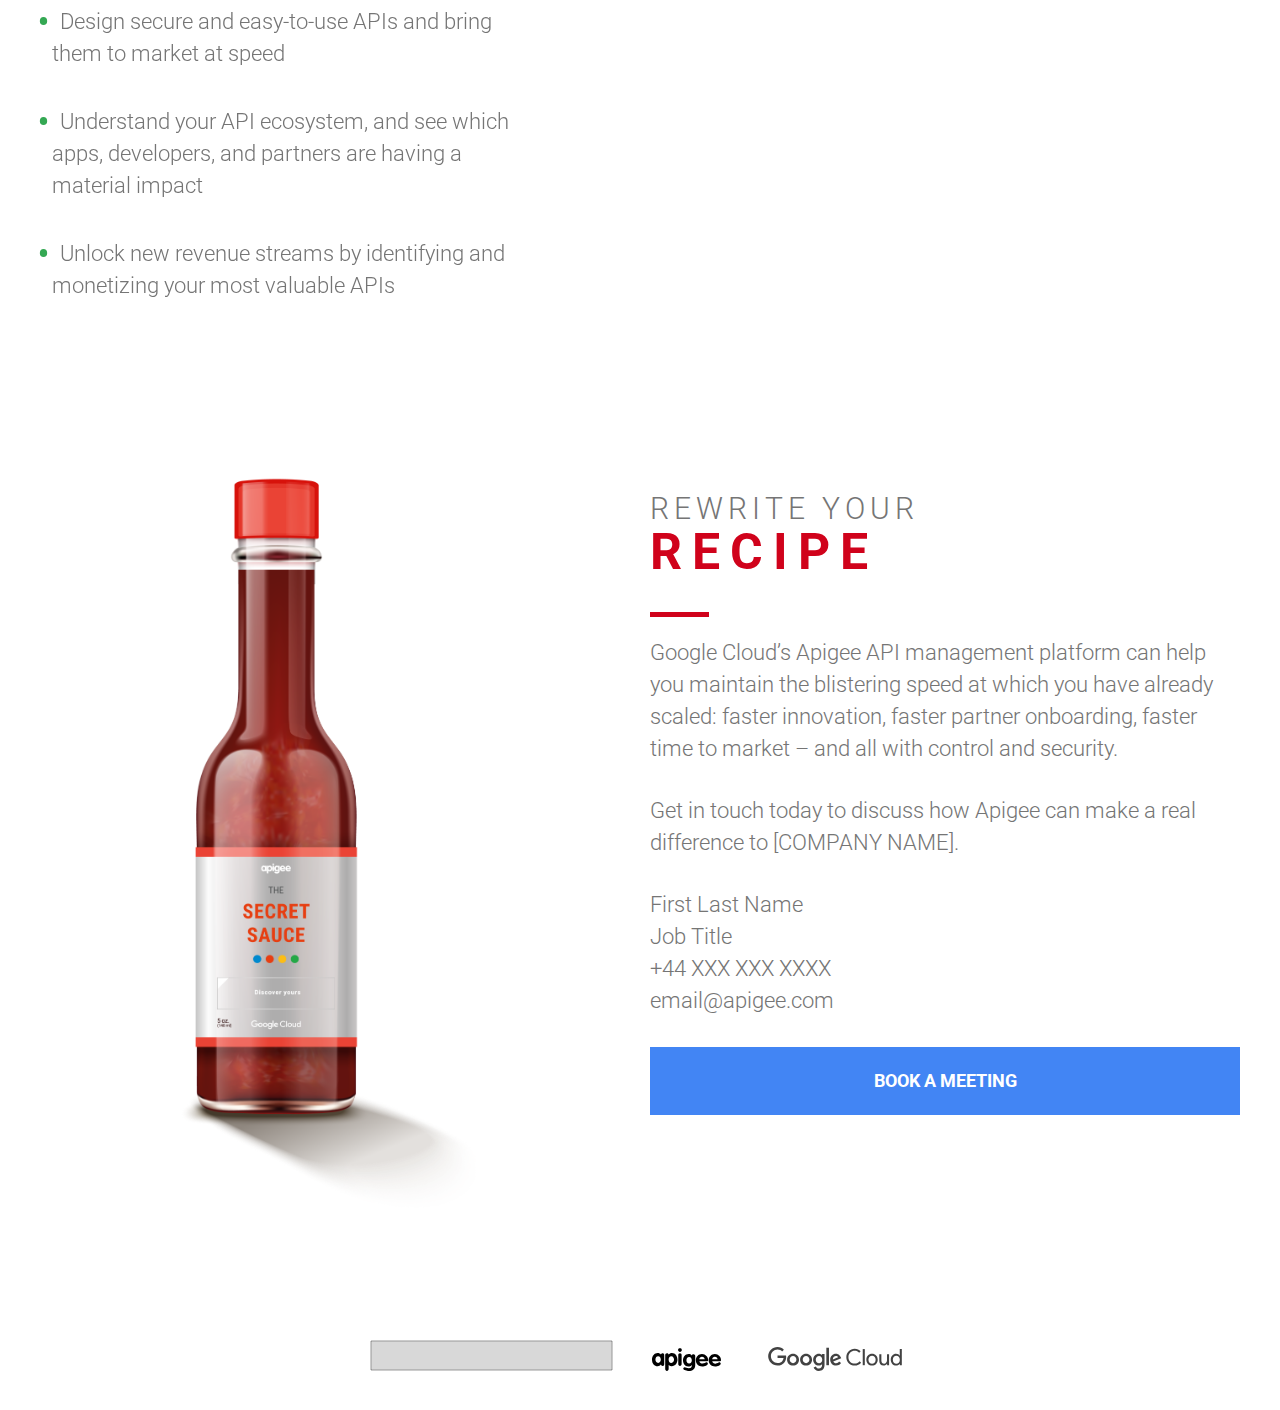
<file: secretsauce/index_2.html>
<!DOCTYPE html>
<!-- saved from url=(0035)http://kingdom-x.com/secret-sauce/# -->
<html lang="en"><head><meta http-equiv="Content-Type" content="text/html; charset=UTF-8">
  

  <title>Secret Sauce</title>
  <meta name="description" content="Secret Sauce">
  <meta name="author" content="Secret Sauce">
  <meta name="viewport" content="width=device-width, initial-scale=1">

  <link rel="stylesheet" href="./Secret Sauce_files/style.css">
  
  <script src="./Secret Sauce_files/jquery-3.4.1.min.js.download"></script>

</head>

<body>
	
	
		
		<header class="site--header hader">
			
			<div class="branding left">
				<img src="./Secret Sauce_files/logo-dummy.png" alt="logo-dummy" width="243" height="31">
			</div>
			
			<nav class="main-menu">
				
				<ul>
					<li><a href="http://kingdom-x.com/secret-sauce/#taste">TASTE PROFILE</a></li>
					<li><a href="http://kingdom-x.com/secret-sauce/#recipe">RECIPE</a></li>
					<li><a href="http://kingdom-x.com/secret-sauce/#why">WHY APIGEE? </a></li>
					<li><a href="http://kingdom-x.com/secret-sauce/#contact">CONTACT </a></li>
				</ul>
				
			</nav>
			
			<div class="branding right">
				
				<ul class="branding--list">
					
					<li><img src="./Secret Sauce_files/Apigee-LOGO.svg" alt="Apigee"></li>
					<li><img src="./Secret Sauce_files/google_cloud_no_icon.svg" alt="Google Cloud" width="150" height="24"></li>
					
				</ul>
				
				<div class="hamburger">
						<span class="bar"></span>
				</div>
				
			</div>
			
			
			
		</header>
		
		<div class="mobile-container nav-hide" style="height: 754px;">
				
				<nav class="main-menu">
				
					<ul class="mobile--menu">
						<li><a href="http://kingdom-x.com/secret-sauce/#taste">TASTE PROFILE</a></li>
						<li><a href="http://kingdom-x.com/secret-sauce/#recipe">RECIPE</a></li>
						<li><a href="http://kingdom-x.com/secret-sauce/#why">WHY APIGEE? </a></li>
						<li class="large-marg"><a href="http://kingdom-x.com/secret-sauce/#">CONTACT </a></li>
						<li><img src="./Secret Sauce_files/Apigee-LOGO.svg" alt="Apigee"></li>
						<li><img src="./Secret Sauce_files/google_cloud_no_icon.svg" alt="Google Cloud" width="150" height="24"></li>
					</ul>
				
				</nav>
				
				
				
				
			</div>
		

		
		<section class="hero" style="background-image: url(&quot;images/hero.png&quot;); width: 1519px; height: 754px;">
			
			<div class="caption caption--top header--from--down" data-sr-id="2" style="; visibility: visible;  -webkit-transform: translateY(0) scale(1); opacity: 1;transform: translateY(0) scale(1); opacity: 1;-webkit-transition: -webkit-transform 2s cubic-bezier(0.6, 0.2, 0.1, 1) 0s, opacity 2s cubic-bezier(0.6, 0.2, 0.1, 1) 0s; transition: transform 2s cubic-bezier(0.6, 0.2, 0.1, 1) 0s, opacity 2s cubic-bezier(0.6, 0.2, 0.1, 1) 0s; ">
				
				<h1 class="red"><span>DISCOVER THE</span><br>
					SECRET SAUCE</h1>
					
			</div>
			
			<div class="caption caption--bottom">
				
				<p>Add Google Cloud’s Apigee API management platform<br> to the mix and realize your full potential.</p>
				
			</div>
			
			<div class="dots">
				  <div class="dot"></div>
				  <div class="dot"></div>
				  <div class="dot"></div>
				  <div class="dot"></div>
			</div>
			
		</section>
		
		<div class="container">
			
			<div id="taste" tabindex="-1"></div>
		
		<section class="section image--text" id="taste">
			
			<div class="row">
				
				<div class="col-xl-12 col-sm-6">
					
					<video autoplay="" playsinline="" muted="" preload="" style="width: 100%;">
					    <source src="assets/tomato_1.mp4">
						</video>
				
				</div>
				
				<div class="col-xl-12 col-sm-6">
					
					<header class="section--header section--header--one" data-sr-id="6" style="; visibility: visible;  -webkit-transform: translateY(0) scale(1); opacity: 1;transform: translateY(0) scale(1); opacity: 1;-webkit-transition: -webkit-transform 3s cubic-bezier(0.6, 0.2, 0.1, 1) 0s, opacity 3s cubic-bezier(0.6, 0.2, 0.1, 1) 0s; transition: transform 3s cubic-bezier(0.6, 0.2, 0.1, 1) 0s, opacity 3s cubic-bezier(0.6, 0.2, 0.1, 1) 0s; ">
						
						<h2 class="blue">
							<span>TASTE</span><br>
							PROFILE
						</h2>
				
					</header>
					
					<div class="text text--blue">
						
						<p>To get where you are today, you’ve had to focus
							on only the highest priority issues. 
							You’ve probably had to tolerate some inefficiencies, too.</p>

						<p>Everyone wants to be the fastest to market. 
							And while scaling at speed may have served you well so far, those inefficiencies can add up.</p>
							
					</div>
					
					<div class="text--small">
					
						<div class="text text--blue">
							
							<p>[COMPANY NAME] can stand out from its competition in the [INDUSTRY VERTICAL] market.</p>
							
						</div>
						
						<div class="text text--blue">
							
							<p>To keep growing, it might be time to shake things up at [COMPANY NAME].</p>
							
						</div>
					
					</div>
					
				</div>
				
			</div>
			
		</section>
		
		<section class="section image--text">
			
			<div class="row">
				
				<div class="col-xl-12 col-sm-6">
					
					<header class="section--header section--header--two" data-sr-id="8" style="; visibility: visible;  -webkit-transform: translateY(0) scale(1); opacity: 1;transform: translateY(0) scale(1); opacity: 1;-webkit-transition: -webkit-transform 3s cubic-bezier(0.6, 0.2, 0.1, 1) 0s, opacity 3s cubic-bezier(0.6, 0.2, 0.1, 1) 0s; transition: transform 3s cubic-bezier(0.6, 0.2, 0.1, 1) 0s, opacity 3s cubic-bezier(0.6, 0.2, 0.1, 1) 0s; ">
						
						<h2 class="green">
							<span>ADD APIGEE</span><br>
							TO THE MIX
						</h2>
				
					</header>
					
					<div class="text text--green">
						
						<p>Google Cloud’s Apigee API Management Platform is the secret ingredient you need. It will help you harness the full potential of your IT resources, 							and give your developers the power to turn your APIs from raw ingredients into feasts of innovation.</p>

						<p><strong>Our full-lifecycle, intelligent API platform can radically accelerate the pace of digital business.</strong></p>

						<p>Not only does it empower developers to work faster, it enables partnerships at unprecedented scale, and helps enterprises to automate more of 								their security, governance, and monitoring – so they can focus on innovating. 
							From disruptive start-ups to the Fortune 100, and everything in between, we help companies use their enterprise data and services to create connected digital experiences for customers, partners and employees.</p>
						
						
					</div>
					
				</div>
				
				<div class="col-xl-12 col-sm-6">
					
					<video autoplay="" playsinline="" muted="" preload="" style="width: 100%;">
					    <source src="assets/tomato_2.mp4">
						</video>
					
				</div>
				
			</div>
			
		</section>
		
		<section class="section image--text section--small-pad">
			
			<div class="row">
				
				<div class="col-xl-12 col-sm-6">
					
					<video autoplay="" playsinline="" muted="" preload="" style="width: 100%;">
					    <source src="assets/tomato_1.mp4">
						</video>
					
					
					
				</div>
				
				<div class="col-xl-12 col-sm-6">
					
					<div class="text text--green">
					
						<p>Behind every smartphone, mobile app, and connected experience is at least one API – and APIs need to be managed, secured, analyzed and scaled. 								That’s what we do. </p>
	
						<p>The Apigee API platform from Google Cloud 
						can help you use APIs to securely share data and services across a myriad of devices and channels in a real-time, anywhere-anytime fashion, and use 						data to continually improve your customer experience and drive additional revenue.</p>

					</div>
					
				</div>
				
			</div>
			
		</section>
		
		<section class="section video--section">
			
			<header class="section--header full--width section--header--three" data-sr-id="10" style="; visibility: visible;  -webkit-transform: translateY(0) scale(1); opacity: 1;transform: translateY(0) scale(1); opacity: 1;-webkit-transition: -webkit-transform 3s cubic-bezier(0.6, 0.2, 0.1, 1) 0s, opacity 3s cubic-bezier(0.6, 0.2, 0.1, 1) 0s; transition: transform 3s cubic-bezier(0.6, 0.2, 0.1, 1) 0s, opacity 3s cubic-bezier(0.6, 0.2, 0.1, 1) 0s; ">
				<h2 class="red">
							<span>THE MAKING OF YOUR</span><br>
							SECRET SAUCE
						</h2>
				
				
			</header>
			
			<div class="video--container">
				
				<video>
				
			</video></div>
			
			
		<div id="recipe" tabindex="-1"></div>	
		</section>
		
		
		
		<section class="section image--text">
			
			
			
			
			<div class="row">
				
				
				<div class="col-xl-12 col-xs-12">	
					<header class="section--header section--header--four" data-sr-id="12" style="; visibility: visible;  -webkit-transform: translateY(0) scale(1); opacity: 1;transform: translateY(0) scale(1); opacity: 1;-webkit-transition: -webkit-transform 3s cubic-bezier(0.6, 0.2, 0.1, 1) 0s, opacity 3s cubic-bezier(0.6, 0.2, 0.1, 1) 0s; transition: transform 3s cubic-bezier(0.6, 0.2, 0.1, 1) 0s, opacity 3s cubic-bezier(0.6, 0.2, 0.1, 1) 0s; ">
						
						<h2 class="orange">
							A RECIPE<br>
							<span>FOR EFFICIENCY</span>
						</h2>
				
					</header>
					
				</div>
					
				<div class="col-xl-12 col-sm-4">
					
					<div class="text">
						
						<p><strong>The Apigee API management platform from Google Cloud can fast become your new secret sauce – driving new efficiencies and opening new revenue opportunities.</strong></p>
						
					</div>
					
					<video autoplay="" playsinline="" muted="" preload="" style="width: 100%;">
					    <source src="assets/tomato_4.mp4">
						</video>
					
				</div>
				
				<div class="col-xl-12 col-sm-2">
					
				</div>
				
				<div class="col-xl-12 col-sm-5">
					
					<ul class="orange--list">
						<li>Give internal developers the data and tools needed to build modern, cloud-based apps</li>

						<li>Free data from silos and connect internal systems through APIs</li>
						
						<li>Move data and services from on-premises to any cloud, with cloud-agnostic API management</li>
						
						<li>Manage and understand APIs across the full 
						IT ecosystem</li>
						
						<li>Grant partners safe, easy access to your data 
						and services via APIs</li>

					</ul>
					
				</div>
				
			</div>
			
			<div id="why" tabindex="-1"></div>
			
		</section>
		
		<section class="section image--text section--small-pad">
			
			<div class="row">
				
				<div class="col-xl-12 col-xs-12">
					
					<header class="section--header full--width section--header--five" data-sr-id="14" style="; visibility: visible;  -webkit-transform: translateY(0) scale(1); opacity: 1;transform: translateY(0) scale(1); opacity: 1;-webkit-transition: -webkit-transform 3s cubic-bezier(0.6, 0.2, 0.1, 1) 0s, opacity 3s cubic-bezier(0.6, 0.2, 0.1, 1) 0s; transition: transform 3s cubic-bezier(0.6, 0.2, 0.1, 1) 0s, opacity 3s cubic-bezier(0.6, 0.2, 0.1, 1) 0s; ">
						
						<h2 class="green">
							<span>WHY</span><br>
							APIGEE
						</h2>
						
						<p class="green">With the Apigee API platform from Google Cloud,<br> you gain a host of benefits:</p>
				
					</header>
					
				</div>
				
				<div class="col-xl-12 col-sm-5">
					
					<div class="text">
						
						<p><strong>FOR DEVELOPERS</strong></p>
						
						<ul class="green--list">
							
							<li>Build and deploy in a cloud-native world</li>

							<li>Move toward microservices to accelerate service development and deployment</li>
							
							<li>Free up time to work on business differentiators rather than API management</li>
							
							<li>Enable holistic ecosystem security</li>
							
							<li>Onboard new developers easily with services that have a clear purpose</li>
							
						</ul>
						
					</div>
					
				</div>
				
				<div class="col-xl-12 col-sm-1">
					
				</div>
				
				<div class="col-xl-12 col-sm-6">
					
				<video autoplay="" playsinline="" muted="" preload="" style="width: 100%;">
					    <source src="assets/tomato_1.mp4">
						</video>
					
				</div>
				
			</div>
			
		</section>
		
		<section class="section image--text section--small-pad">
			
			<div class="row">
				
				<div class="col-xl-12 col-sm-6">
					<video autoplay="" playsinline="" muted="" preload="" style="width: 100%;">
					    <source src="assets/tomato_2.mp4">
						</video>
				</div>
			
			
				<div class="col-xl-12 col-sm-6">
						
						<div class="text text--green">
							<p>Apigee can enhance your productivity and efficiency. Our self-service developer portal 
								is flexible and extensible, and full lifecycle API management gives you comprehensive tools 
								to create applications faster and participate 
								in external digital ecosystems. </p>
	
								<p>You can also easily reuse frequent patterns created by your development teams to bring even more efficiencies of scale into your business. And 								all of this is bottled with the most robust security policies and other protocols on the market.</p>
							
						</div>
						
				</div>
			
			</div>
			
		</section>
		
		<section class="section image--text section--small-pad">
			
			<div class="row">
				
				<div class="col-xl-12 col-sm-5">
					
					<div class="text">
						
						<p><strong>FOR THE PRODUCT OWNERS</strong></p>
						
						<ul class="green--list">
							<li>Support the [COMPANY NAME] business as a platform</li>

							<li>Manage processes and coordination critical to API success</li>
							
							<li>Design secure and easy-to-use APIs and bring them to market at speed</li>
							
							<li>Understand your API ecosystem, and see which apps, developers, and partners are having a material impact</li>
							
							<li>Unlock new revenue streams by identifying and monetizing your most valuable APIs</li>
							
						</ul>
						
					</div>
					
				</div>
				
				<div class="col-xl-12 col-sm-1">
				
				</div>
				
				<div class="col-xl-12 col-sm-6">
					<video autoplay="" playsinline="" muted="" preload="" style="width: 100%;">
					    <source src="assets/tomato_4.mp4">
						</video>
				</div>
				
			</div>
			
			<div id="contact" tabindex="-1"></div>
			
		</section>
		
		<section class="section image--text">
			
			<div class="row">
				
				<div class="col-xl-12 col-sm-6">
					
					<div class="image">
						<img class="scroll--left" src="./Secret Sauce_files/bottle.png" alt="bottle" height="738" data-sr-id="4" style="; visibility: visible;  -webkit-transform: translateX(0) scale(1); opacity: 1;transform: translateX(0) scale(1); opacity: 1;-webkit-transition: -webkit-transform 2s cubic-bezier(0.6, 0.2, 0.1, 1) 0s, opacity 2s cubic-bezier(0.6, 0.2, 0.1, 1) 0s; transition: transform 2s cubic-bezier(0.6, 0.2, 0.1, 1) 0s, opacity 2s cubic-bezier(0.6, 0.2, 0.1, 1) 0s; ">
					</div>
					
				</div>
				
				<div class="col-xl-12 col-sm-6">
					
					<header class="section--header section--header--six" data-sr-id="16" style="; visibility: visible;  -webkit-transform: translateY(0) scale(1); opacity: 1;transform: translateY(0) scale(1); opacity: 1;-webkit-transition: -webkit-transform 3s cubic-bezier(0.6, 0.2, 0.1, 1) 0s, opacity 3s cubic-bezier(0.6, 0.2, 0.1, 1) 0s; transition: transform 3s cubic-bezier(0.6, 0.2, 0.1, 1) 0s, opacity 3s cubic-bezier(0.6, 0.2, 0.1, 1) 0s; ">
						
						<h2 class="red">
							<span>REWRITE YOUR</span><br>
							RECIPE
						</h2>
				
					</header>
					
					<div class="text text--red">
						
						<p>Google Cloud’s Apigee API management platform can help you maintain the blistering speed at which you have already scaled: faster innovation, faster partner onboarding, faster time to market – and all with control and security.</p>

						<p>Get in touch today to discuss how Apigee can make a real difference to [COMPANY NAME].</p>
						
						<p>First Last Name<br>
						Job Title<br>
						+44 XXX XXX XXXX<br>
						email@apigee.com</p>
						
						<div class="button">
							
							<a href="http://kingdom-x.com/secret-sauce/#">BOOK A MEETING</a>
							
						</div>

						
					</div>
					
				</div>
				
			</div>
			
		</section>
		
		<footer class="site--footer">
			
			<ul class="branding--list">
					<li><img src="./Secret Sauce_files/logo-dummy.png" alt="logo-dummy" width="243" height="31"></li>
					<li><img src="./Secret Sauce_files/Apigee-LOGO.svg" alt="Apigee"></li>
					<li><img src="./Secret Sauce_files/google_cloud_no_icon.svg" alt="Google Cloud" width="150" height="24"></li>
					
				</ul>
			
		</footer>
		
	</div>
<script src="./Secret Sauce_files/scroll.js.download"></script>	
<script src="./Secret Sauce_files/main.js.download"></script>


</body></html>
</file>
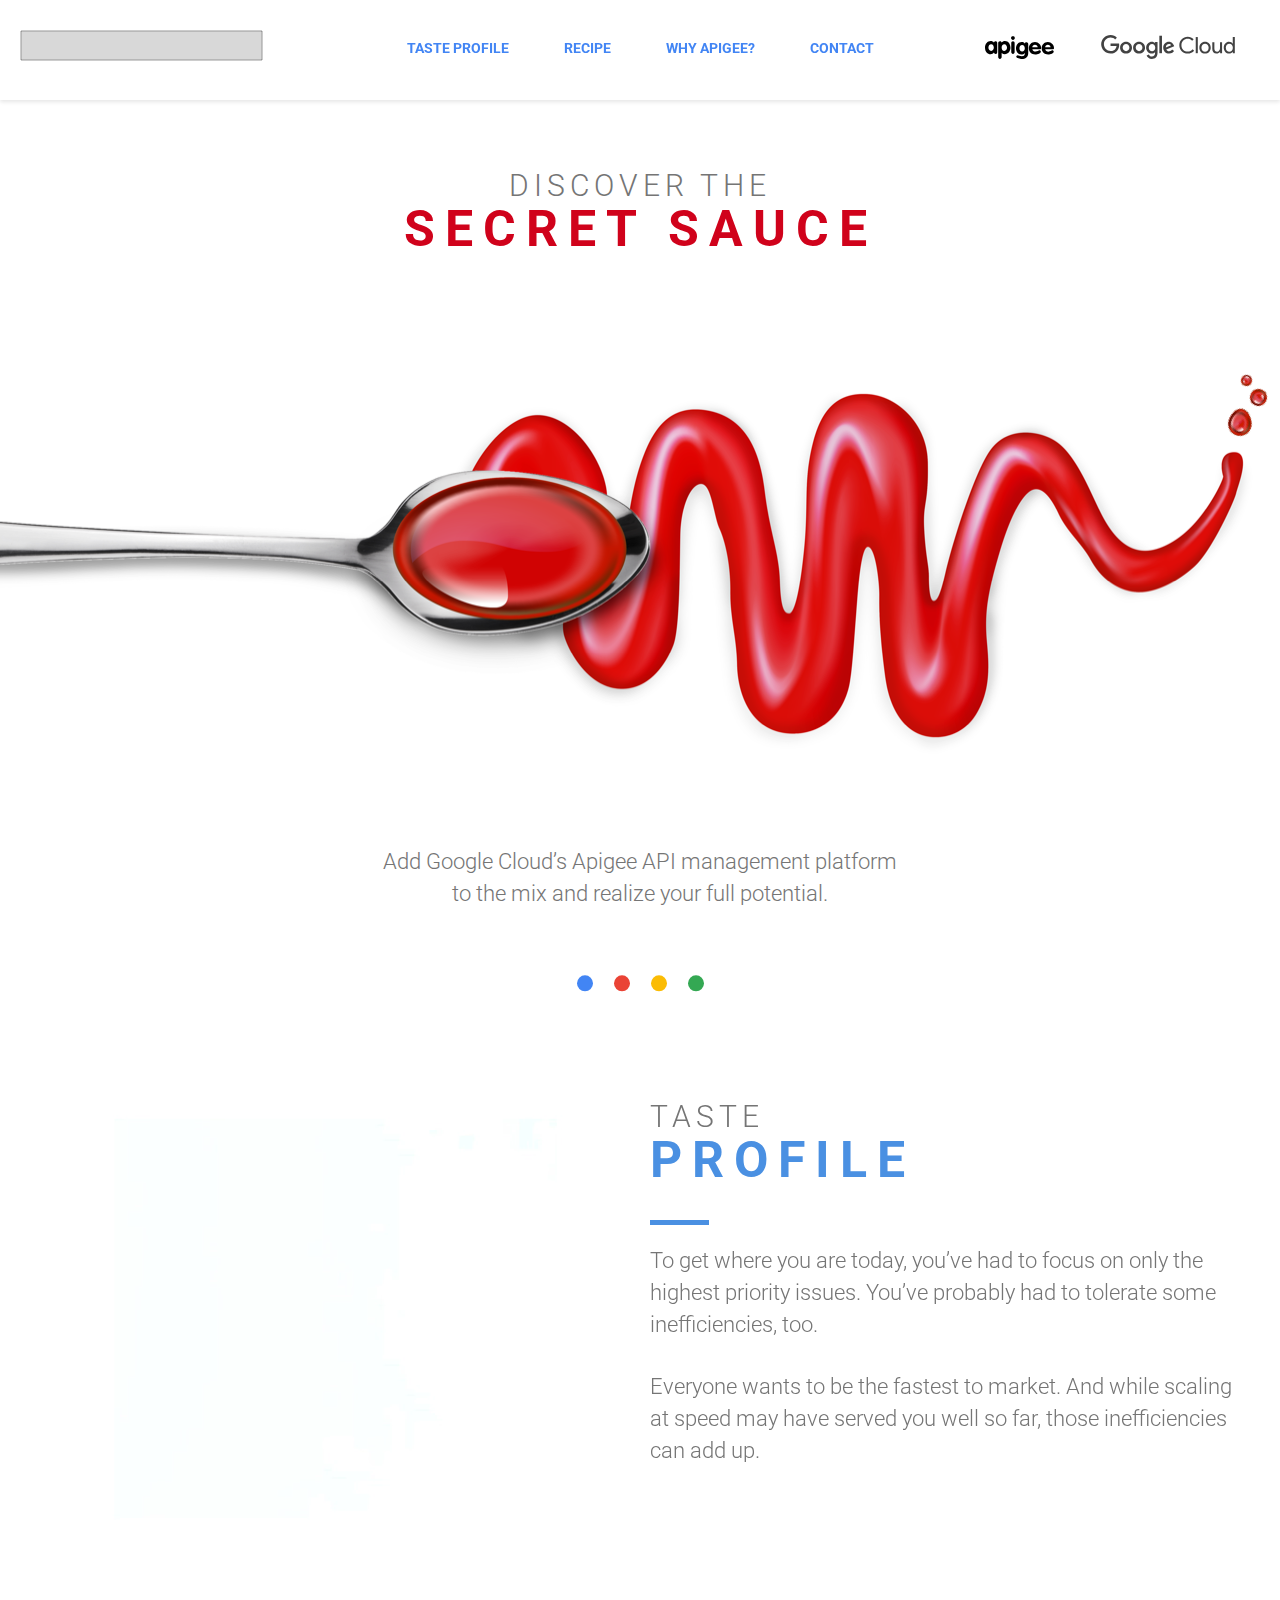
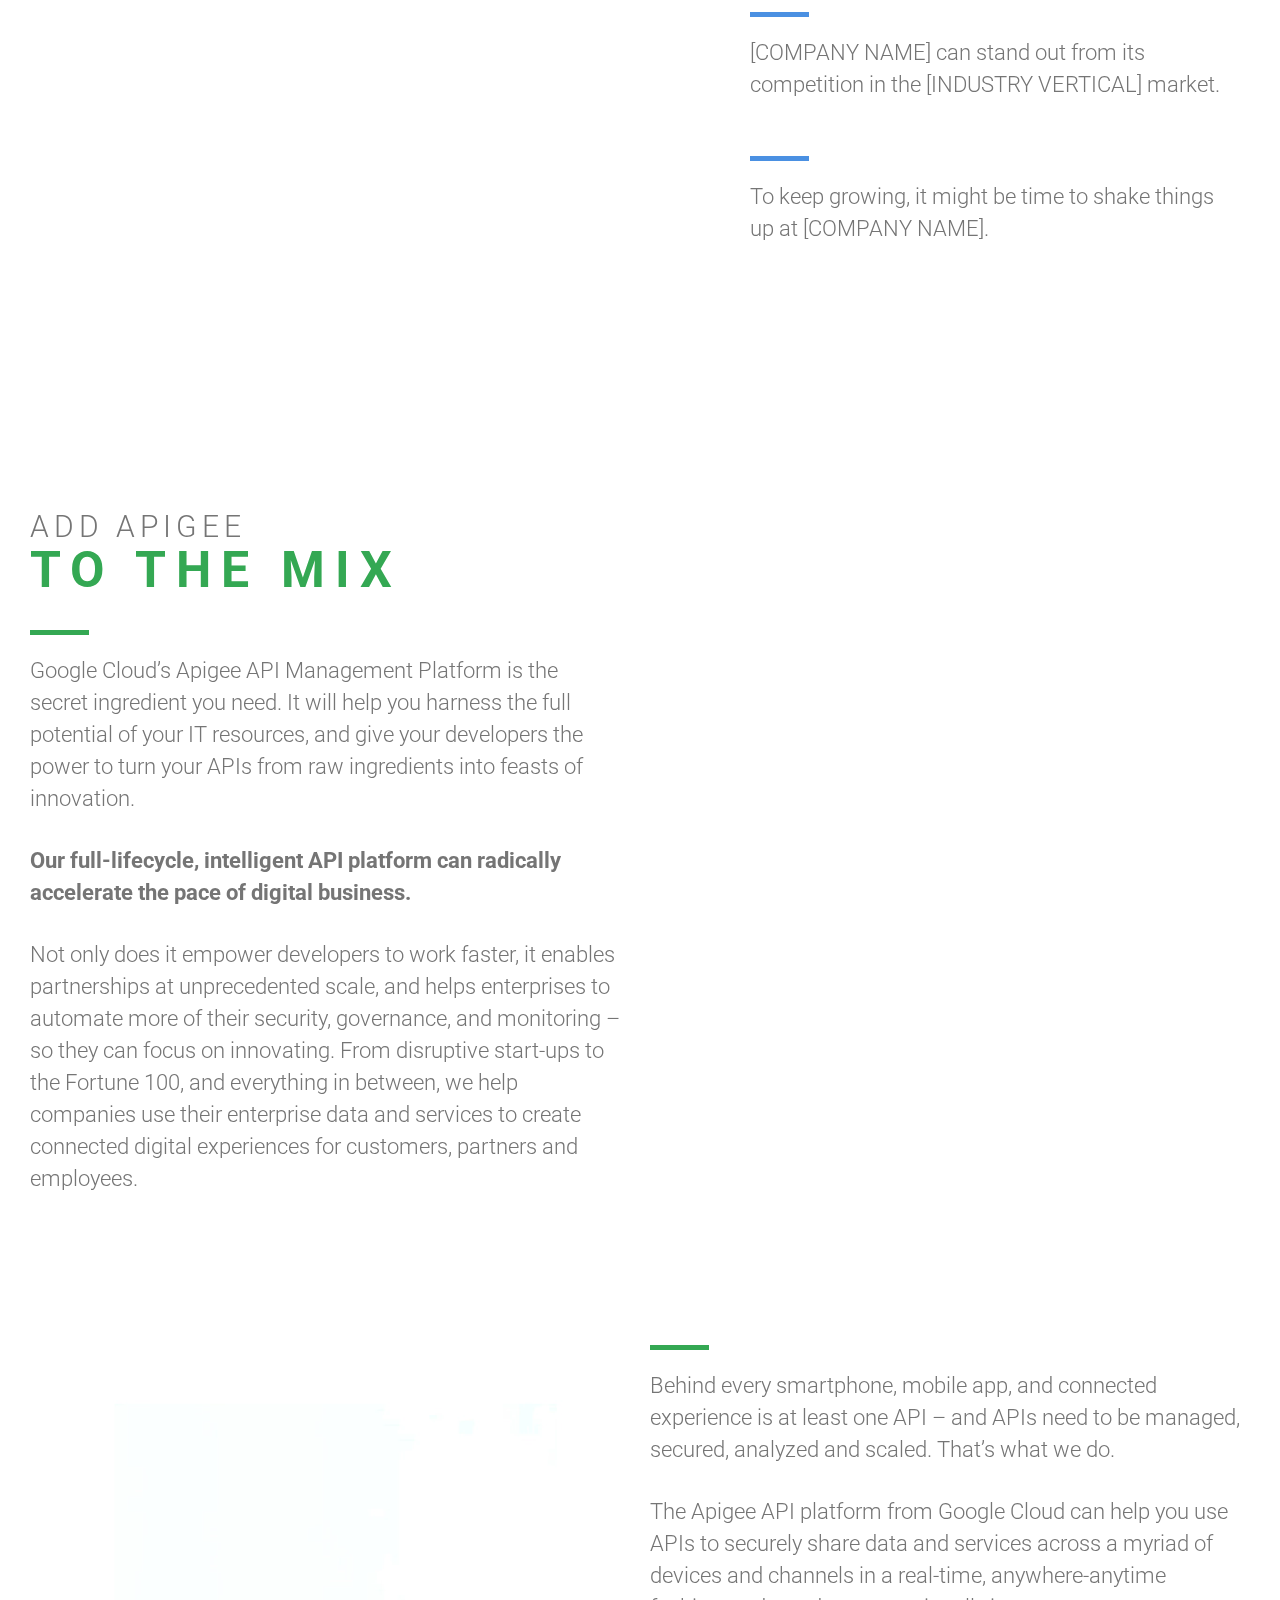
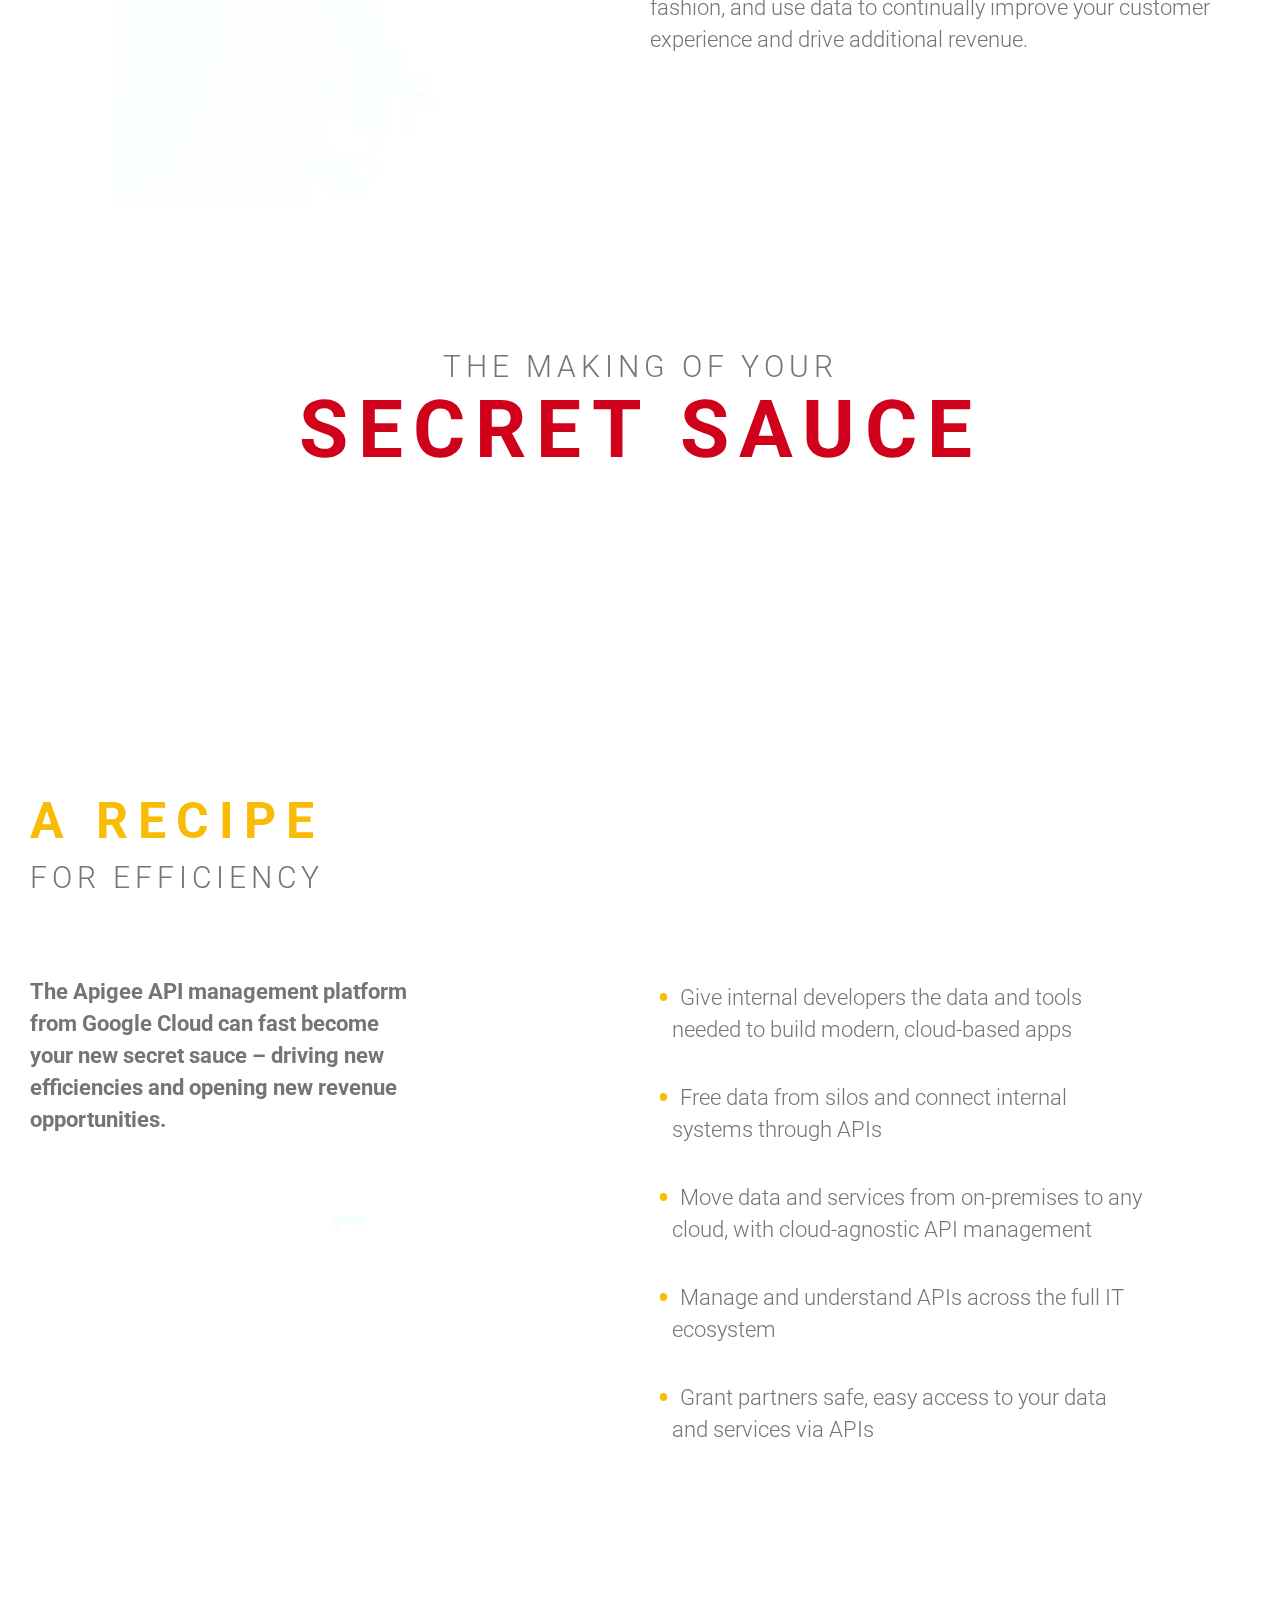
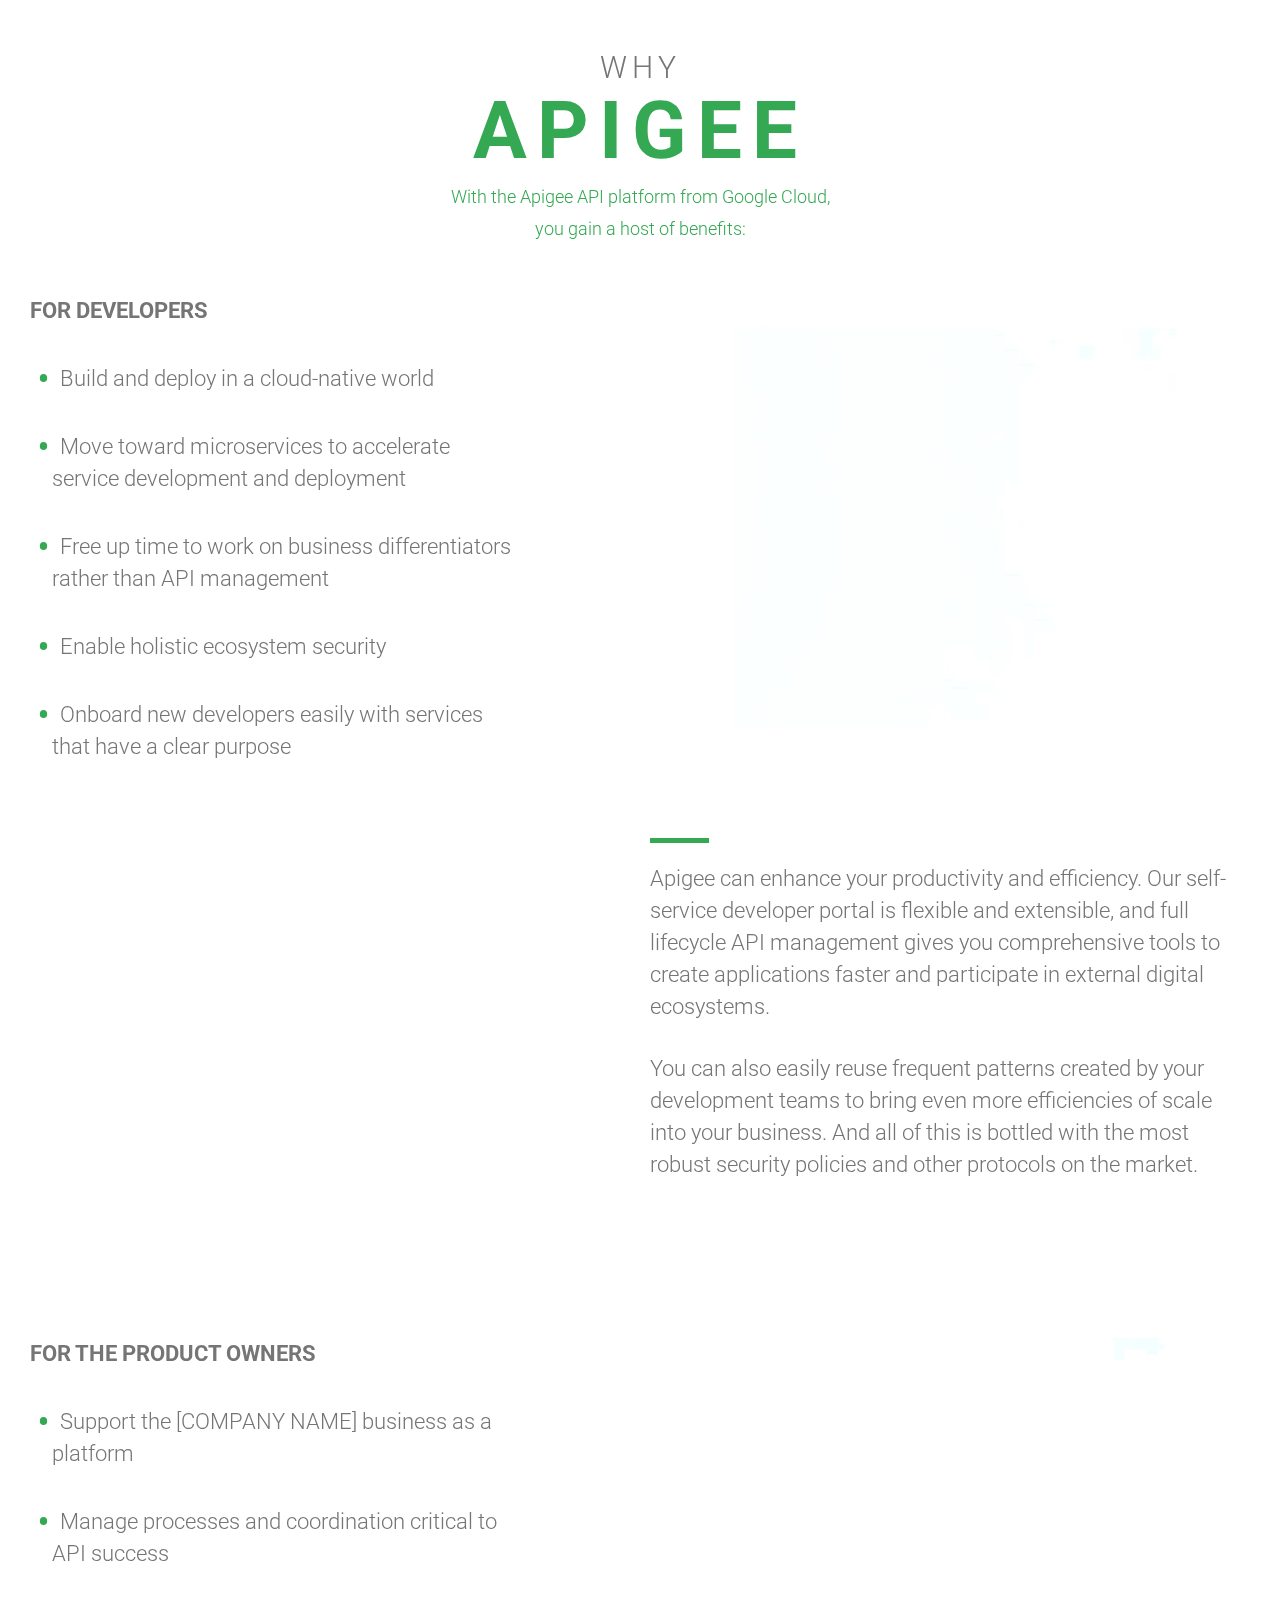
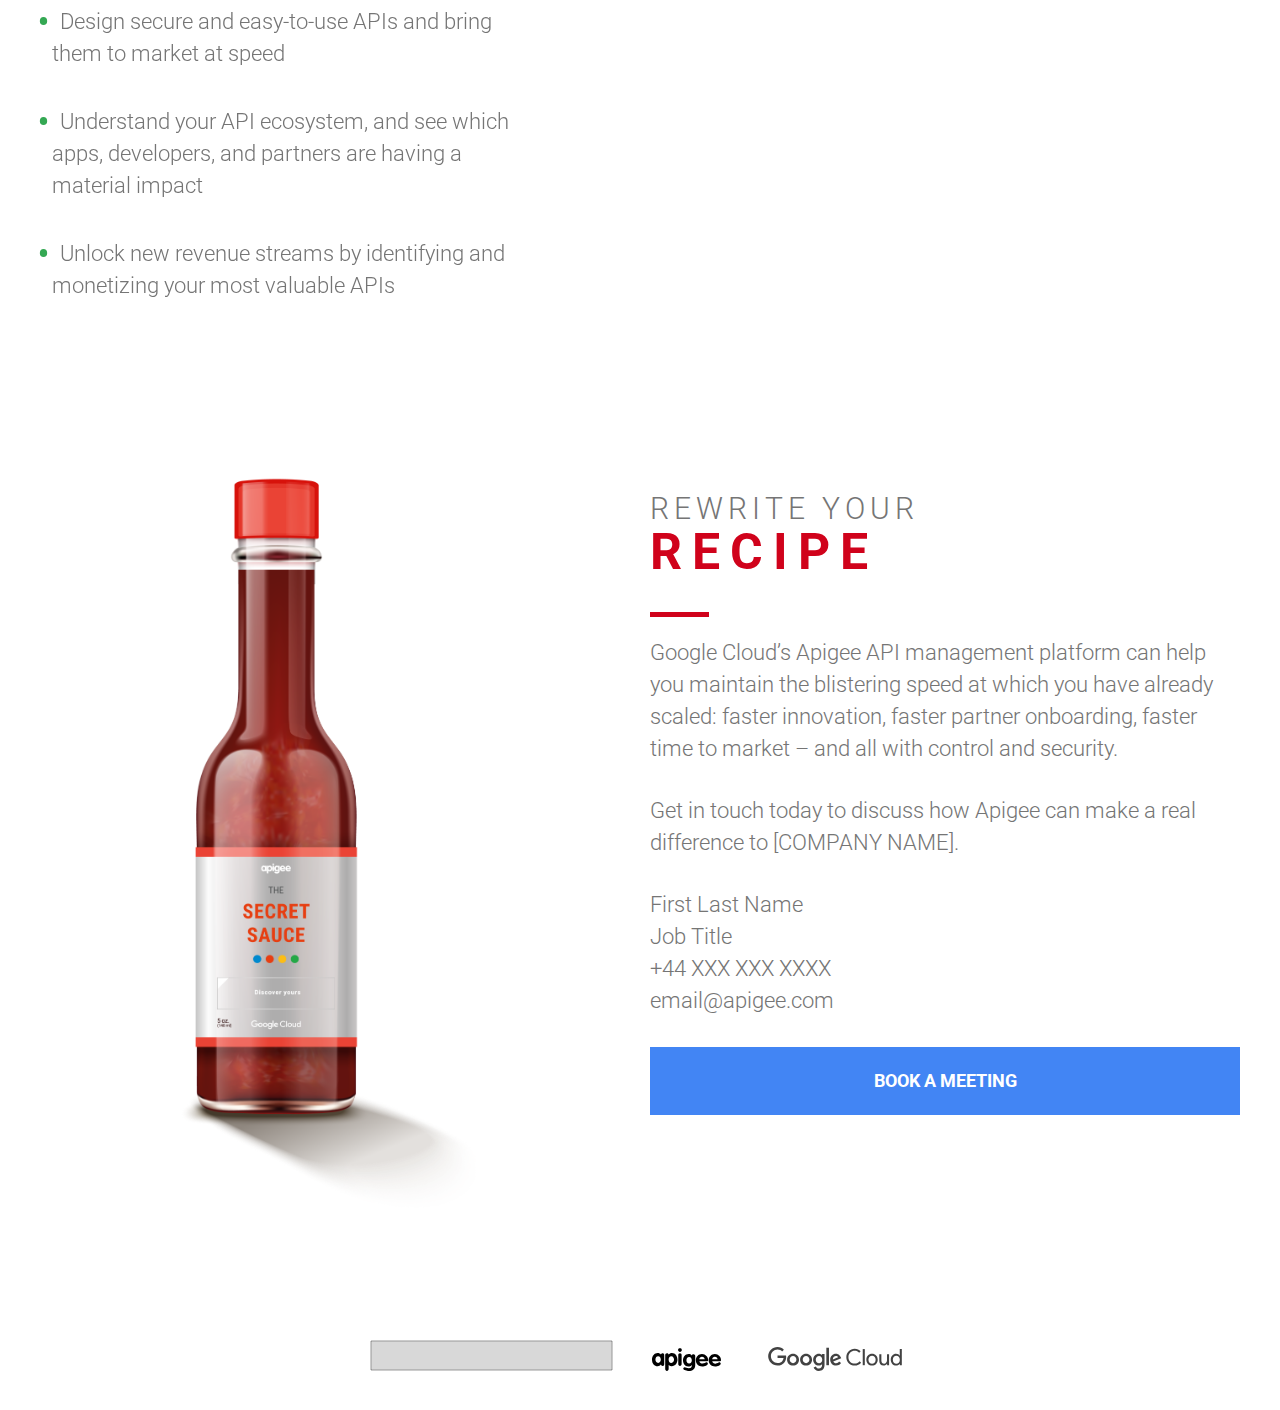
<file: secretsauce/Secret Sauce.html>
<!DOCTYPE html>
<!-- saved from url=(0035)http://kingdom-x.com/secret-sauce/# -->
<html lang="en"><head><meta http-equiv="Content-Type" content="text/html; charset=UTF-8">
  

  <title>Secret Sauce</title>
  <meta name="description" content="Secret Sauce">
  <meta name="author" content="Secret Sauce">
  <meta name="viewport" content="width=device-width, initial-scale=1">

  <link rel="stylesheet" href="./Secret Sauce_files/style.css">
  
  <script src="./Secret Sauce_files/jquery-3.4.1.min.js.download"></script>

</head>

<body>
	
	
		
		<header class="site--header hader">
			
			<div class="branding left">
				<img src="./Secret Sauce_files/logo-dummy.png" alt="logo-dummy" width="243" height="31">
			</div>
			
			<nav class="main-menu">
				
				<ul>
					<li><a href="http://kingdom-x.com/secret-sauce/#taste">TASTE PROFILE</a></li>
					<li><a href="http://kingdom-x.com/secret-sauce/#recipe">RECIPE</a></li>
					<li><a href="http://kingdom-x.com/secret-sauce/#why">WHY APIGEE? </a></li>
					<li><a href="http://kingdom-x.com/secret-sauce/#contact">CONTACT </a></li>
				</ul>
				
			</nav>
			
			<div class="branding right">
				
				<ul class="branding--list">
					
					<li><img src="./Secret Sauce_files/Apigee-LOGO.svg" alt="Apigee"></li>
					<li><img src="./Secret Sauce_files/google_cloud_no_icon.svg" alt="Google Cloud" width="150" height="24"></li>
					
				</ul>
				
				<div class="hamburger">
						<span class="bar"></span>
				</div>
				
			</div>
			
			
			
		</header>
		
		<div class="mobile-container nav-hide" style="height: 754px;">
				
				<nav class="main-menu">
				
					<ul class="mobile--menu">
						<li><a href="http://kingdom-x.com/secret-sauce/#taste">TASTE PROFILE</a></li>
						<li><a href="http://kingdom-x.com/secret-sauce/#recipe">RECIPE</a></li>
						<li><a href="http://kingdom-x.com/secret-sauce/#why">WHY APIGEE? </a></li>
						<li class="large-marg"><a href="http://kingdom-x.com/secret-sauce/#">CONTACT </a></li>
						<li><img src="./Secret Sauce_files/Apigee-LOGO.svg" alt="Apigee"></li>
						<li><img src="./Secret Sauce_files/google_cloud_no_icon.svg" alt="Google Cloud" width="150" height="24"></li>
					</ul>
				
				</nav>
				
				
				
				
			</div>
		

		
		<section class="hero" style="background-image: url(&quot;images/hero.png&quot;); width: 1519px; height: 754px;">
			
			<div class="caption caption--top header--from--down" data-sr-id="2" style="; visibility: visible;  -webkit-transform: translateY(0) scale(1); opacity: 1;transform: translateY(0) scale(1); opacity: 1;-webkit-transition: -webkit-transform 2s cubic-bezier(0.6, 0.2, 0.1, 1) 0s, opacity 2s cubic-bezier(0.6, 0.2, 0.1, 1) 0s; transition: transform 2s cubic-bezier(0.6, 0.2, 0.1, 1) 0s, opacity 2s cubic-bezier(0.6, 0.2, 0.1, 1) 0s; ">
				
				<h1 class="red"><span>DISCOVER THE</span><br>
					SECRET SAUCE</h1>
					
			</div>
			
			<div class="caption caption--bottom">
				
				<p>Add Google Cloud’s Apigee API management platform<br> to the mix and realize your full potential.</p>
				
			</div>
			
			<div class="dots">
				  <div class="dot"></div>
				  <div class="dot"></div>
				  <div class="dot"></div>
				  <div class="dot"></div>
			</div>
			
		</section>
		
		<div class="container">
			
			<div id="taste" tabindex="-1"></div>
		
		<section class="section image--text" id="taste">
			
			<div class="row">
				
				<div class="col-xl-12 col-sm-6">
					
					<video autoplay="" playsinline="" muted="" preload="" style="width: 100%;">
					    <source src="assets/video1.mp4">
						</video>
				
				</div>
				
				<div class="col-xl-12 col-sm-6">
					
					<header class="section--header section--header--one" data-sr-id="6" style="; visibility: visible;  -webkit-transform: translateY(0) scale(1); opacity: 1;transform: translateY(0) scale(1); opacity: 1;-webkit-transition: -webkit-transform 3s cubic-bezier(0.6, 0.2, 0.1, 1) 0s, opacity 3s cubic-bezier(0.6, 0.2, 0.1, 1) 0s; transition: transform 3s cubic-bezier(0.6, 0.2, 0.1, 1) 0s, opacity 3s cubic-bezier(0.6, 0.2, 0.1, 1) 0s; ">
						
						<h2 class="blue">
							<span>TASTE</span><br>
							PROFILE
						</h2>
				
					</header>
					
					<div class="text text--blue">
						
						<p>To get where you are today, you’ve had to focus
							on only the highest priority issues. 
							You’ve probably had to tolerate some inefficiencies, too.</p>

						<p>Everyone wants to be the fastest to market. 
							And while scaling at speed may have served you well so far, those inefficiencies can add up.</p>
							
					</div>
					
					<div class="text--small">
					
						<div class="text text--blue">
							
							<p>[COMPANY NAME] can stand out from its competition in the [INDUSTRY VERTICAL] market.</p>
							
						</div>
						
						<div class="text text--blue">
							
							<p>To keep growing, it might be time to shake things up at [COMPANY NAME].</p>
							
						</div>
					
					</div>
					
				</div>
				
			</div>
			
		</section>
		
		<section class="section image--text">
			
			<div class="row">
				
				<div class="col-xl-12 col-sm-6">
					
					<header class="section--header section--header--two" data-sr-id="8" style="; visibility: visible;  -webkit-transform: translateY(0) scale(1); opacity: 1;transform: translateY(0) scale(1); opacity: 1;-webkit-transition: -webkit-transform 3s cubic-bezier(0.6, 0.2, 0.1, 1) 0s, opacity 3s cubic-bezier(0.6, 0.2, 0.1, 1) 0s; transition: transform 3s cubic-bezier(0.6, 0.2, 0.1, 1) 0s, opacity 3s cubic-bezier(0.6, 0.2, 0.1, 1) 0s; ">
						
						<h2 class="green">
							<span>ADD APIGEE</span><br>
							TO THE MIX
						</h2>
				
					</header>
					
					<div class="text text--green">
						
						<p>Google Cloud’s Apigee API Management Platform is the secret ingredient you need. It will help you harness the full potential of your IT resources, 							and give your developers the power to turn your APIs from raw ingredients into feasts of innovation.</p>

						<p><strong>Our full-lifecycle, intelligent API platform can radically accelerate the pace of digital business.</strong></p>

						<p>Not only does it empower developers to work faster, it enables partnerships at unprecedented scale, and helps enterprises to automate more of 								their security, governance, and monitoring – so they can focus on innovating. 
							From disruptive start-ups to the Fortune 100, and everything in between, we help companies use their enterprise data and services to create connected digital experiences for customers, partners and employees.</p>
						
						
					</div>
					
				</div>
				
				<div class="col-xl-12 col-sm-6">
					
					<video autoplay="" playsinline="" muted="" preload="" style="width: 100%;">
					    <source src="assets/video2.mp4">
						</video>
					
				</div>
				
			</div>
			
		</section>
		
		<section class="section image--text section--small-pad">
			
			<div class="row">
				
				<div class="col-xl-12 col-sm-6">
					
					<video autoplay="" playsinline="" muted="" preload="" style="width: 100%;">
					    <source src="assets/video1.mp4">
						</video>
					
					
					
				</div>
				
				<div class="col-xl-12 col-sm-6">
					
					<div class="text text--green">
					
						<p>Behind every smartphone, mobile app, and connected experience is at least one API – and APIs need to be managed, secured, analyzed and scaled. 								That’s what we do. </p>
	
						<p>The Apigee API platform from Google Cloud 
						can help you use APIs to securely share data and services across a myriad of devices and channels in a real-time, anywhere-anytime fashion, and use 						data to continually improve your customer experience and drive additional revenue.</p>

					</div>
					
				</div>
				
			</div>
			
		</section>
		
		<section class="section video--section">
			
			<header class="section--header full--width section--header--three" data-sr-id="10" style="; visibility: visible;  -webkit-transform: translateY(0) scale(1); opacity: 1;transform: translateY(0) scale(1); opacity: 1;-webkit-transition: -webkit-transform 3s cubic-bezier(0.6, 0.2, 0.1, 1) 0s, opacity 3s cubic-bezier(0.6, 0.2, 0.1, 1) 0s; transition: transform 3s cubic-bezier(0.6, 0.2, 0.1, 1) 0s, opacity 3s cubic-bezier(0.6, 0.2, 0.1, 1) 0s; ">
				<h2 class="red">
							<span>THE MAKING OF YOUR</span><br>
							SECRET SAUCE
						</h2>
				
				
			</header>
			
			<div class="video--container">
				
				<video>
				
			</video></div>
			
			
		<div id="recipe" tabindex="-1"></div>	
		</section>
		
		
		
		<section class="section image--text">
			
			
			
			
			<div class="row">
				
				
				<div class="col-xl-12 col-xs-12">	
					<header class="section--header section--header--four" data-sr-id="12" style="; visibility: visible;  -webkit-transform: translateY(0) scale(1); opacity: 1;transform: translateY(0) scale(1); opacity: 1;-webkit-transition: -webkit-transform 3s cubic-bezier(0.6, 0.2, 0.1, 1) 0s, opacity 3s cubic-bezier(0.6, 0.2, 0.1, 1) 0s; transition: transform 3s cubic-bezier(0.6, 0.2, 0.1, 1) 0s, opacity 3s cubic-bezier(0.6, 0.2, 0.1, 1) 0s; ">
						
						<h2 class="orange">
							A RECIPE<br>
							<span>FOR EFFICIENCY</span>
						</h2>
				
					</header>
					
				</div>
					
				<div class="col-xl-12 col-sm-4">
					
					<div class="text">
						
						<p><strong>The Apigee API management platform from Google Cloud can fast become your new secret sauce – driving new efficiencies and opening new revenue opportunities.</strong></p>
						
					</div>
					
					<video autoplay="" playsinline="" muted="" preload="" style="width: 100%;">
					    <source src="assets/video3.mp4">
						</video>
					
				</div>
				
				<div class="col-xl-12 col-sm-2">
					
				</div>
				
				<div class="col-xl-12 col-sm-5">
					
					<ul class="orange--list">
						<li>Give internal developers the data and tools needed to build modern, cloud-based apps</li>

						<li>Free data from silos and connect internal systems through APIs</li>
						
						<li>Move data and services from on-premises to any cloud, with cloud-agnostic API management</li>
						
						<li>Manage and understand APIs across the full 
						IT ecosystem</li>
						
						<li>Grant partners safe, easy access to your data 
						and services via APIs</li>

					</ul>
					
				</div>
				
			</div>
			
			<div id="why" tabindex="-1"></div>
			
		</section>
		
		<section class="section image--text section--small-pad">
			
			<div class="row">
				
				<div class="col-xl-12 col-xs-12">
					
					<header class="section--header full--width section--header--five" data-sr-id="14" style="; visibility: visible;  -webkit-transform: translateY(0) scale(1); opacity: 1;transform: translateY(0) scale(1); opacity: 1;-webkit-transition: -webkit-transform 3s cubic-bezier(0.6, 0.2, 0.1, 1) 0s, opacity 3s cubic-bezier(0.6, 0.2, 0.1, 1) 0s; transition: transform 3s cubic-bezier(0.6, 0.2, 0.1, 1) 0s, opacity 3s cubic-bezier(0.6, 0.2, 0.1, 1) 0s; ">
						
						<h2 class="green">
							<span>WHY</span><br>
							APIGEE
						</h2>
						
						<p class="green">With the Apigee API platform from Google Cloud,<br> you gain a host of benefits:</p>
				
					</header>
					
				</div>
				
				<div class="col-xl-12 col-sm-5">
					
					<div class="text">
						
						<p><strong>FOR DEVELOPERS</strong></p>
						
						<ul class="green--list">
							
							<li>Build and deploy in a cloud-native world</li>

							<li>Move toward microservices to accelerate service development and deployment</li>
							
							<li>Free up time to work on business differentiators rather than API management</li>
							
							<li>Enable holistic ecosystem security</li>
							
							<li>Onboard new developers easily with services that have a clear purpose</li>
							
						</ul>
						
					</div>
					
				</div>
				
				<div class="col-xl-12 col-sm-1">
					
				</div>
				
				<div class="col-xl-12 col-sm-6">
					
				<video autoplay="" playsinline="" muted="" preload="" style="width: 100%;">
					    <source src="assets/video1.mp4">
						</video>
					
				</div>
				
			</div>
			
		</section>
		
		<section class="section image--text section--small-pad">
			
			<div class="row">
				
				<div class="col-xl-12 col-sm-6">
					<video autoplay="" playsinline="" muted="" preload="" style="width: 100%;">
					    <source src="assets/video2.mp4">
						</video>
				</div>
			
			
				<div class="col-xl-12 col-sm-6">
						
						<div class="text text--green">
							<p>Apigee can enhance your productivity and efficiency. Our self-service developer portal 
								is flexible and extensible, and full lifecycle API management gives you comprehensive tools 
								to create applications faster and participate 
								in external digital ecosystems. </p>
	
								<p>You can also easily reuse frequent patterns created by your development teams to bring even more efficiencies of scale into your business. And 								all of this is bottled with the most robust security policies and other protocols on the market.</p>
							
						</div>
						
				</div>
			
			</div>
			
		</section>
		
		<section class="section image--text section--small-pad">
			
			<div class="row">
				
				<div class="col-xl-12 col-sm-5">
					
					<div class="text">
						
						<p><strong>FOR THE PRODUCT OWNERS</strong></p>
						
						<ul class="green--list">
							<li>Support the [COMPANY NAME] business as a platform</li>

							<li>Manage processes and coordination critical to API success</li>
							
							<li>Design secure and easy-to-use APIs and bring them to market at speed</li>
							
							<li>Understand your API ecosystem, and see which apps, developers, and partners are having a material impact</li>
							
							<li>Unlock new revenue streams by identifying and monetizing your most valuable APIs</li>
							
						</ul>
						
					</div>
					
				</div>
				
				<div class="col-xl-12 col-sm-1">
				
				</div>
				
				<div class="col-xl-12 col-sm-6">
					<video autoplay="" playsinline="" muted="" preload="" style="width: 100%;">
					    <source src="assets/video3.mp4">
						</video>
				</div>
				
			</div>
			
			<div id="contact" tabindex="-1"></div>
			
		</section>
		
		<section class="section image--text">
			
			<div class="row">
				
				<div class="col-xl-12 col-sm-6">
					
					<div class="image">
						<img class="scroll--left" src="./Secret Sauce_files/bottle.png" alt="bottle" height="738" data-sr-id="4" style="; visibility: visible;  -webkit-transform: translateX(0) scale(1); opacity: 1;transform: translateX(0) scale(1); opacity: 1;-webkit-transition: -webkit-transform 2s cubic-bezier(0.6, 0.2, 0.1, 1) 0s, opacity 2s cubic-bezier(0.6, 0.2, 0.1, 1) 0s; transition: transform 2s cubic-bezier(0.6, 0.2, 0.1, 1) 0s, opacity 2s cubic-bezier(0.6, 0.2, 0.1, 1) 0s; ">
					</div>
					
				</div>
				
				<div class="col-xl-12 col-sm-6">
					
					<header class="section--header section--header--six" data-sr-id="16" style="; visibility: visible;  -webkit-transform: translateY(0) scale(1); opacity: 1;transform: translateY(0) scale(1); opacity: 1;-webkit-transition: -webkit-transform 3s cubic-bezier(0.6, 0.2, 0.1, 1) 0s, opacity 3s cubic-bezier(0.6, 0.2, 0.1, 1) 0s; transition: transform 3s cubic-bezier(0.6, 0.2, 0.1, 1) 0s, opacity 3s cubic-bezier(0.6, 0.2, 0.1, 1) 0s; ">
						
						<h2 class="red">
							<span>REWRITE YOUR</span><br>
							RECIPE
						</h2>
				
					</header>
					
					<div class="text text--red">
						
						<p>Google Cloud’s Apigee API management platform can help you maintain the blistering speed at which you have already scaled: faster innovation, faster partner onboarding, faster time to market – and all with control and security.</p>

						<p>Get in touch today to discuss how Apigee can make a real difference to [COMPANY NAME].</p>
						
						<p>First Last Name<br>
						Job Title<br>
						+44 XXX XXX XXXX<br>
						email@apigee.com</p>
						
						<div class="button">
							
							<a href="http://kingdom-x.com/secret-sauce/#">BOOK A MEETING</a>
							
						</div>

						
					</div>
					
				</div>
				
			</div>
			
		</section>
		
		<footer class="site--footer">
			
			<ul class="branding--list">
					<li><img src="./Secret Sauce_files/logo-dummy.png" alt="logo-dummy" width="243" height="31"></li>
					<li><img src="./Secret Sauce_files/Apigee-LOGO.svg" alt="Apigee"></li>
					<li><img src="./Secret Sauce_files/google_cloud_no_icon.svg" alt="Google Cloud" width="150" height="24"></li>
					
				</ul>
			
		</footer>
		
	</div>
<script src="./Secret Sauce_files/scroll.js.download"></script>	
<script src="./Secret Sauce_files/main.js.download"></script>


</body></html>
</file>
<file: secretsauce/Secret Sauce_files/style.css>
/*! normalize.css v8.0.0 | MIT License | github.com/necolas/normalize.css */@import url("https://fonts.googleapis.com/css?family=Roboto:300,300i,400,400i,700,700i&display=swap");html{line-height:1.15;-webkit-text-size-adjust:100%}body{margin:0}h1{font-size:2em;margin:0.67em 0}hr{box-sizing:content-box;height:0;overflow:visible}pre{font-family:monospace, monospace;font-size:1em}a{background-color:transparent}abbr[title]{border-bottom:none;text-decoration:underline;text-decoration:underline dotted}b,strong{font-weight:bolder}code,kbd,samp{font-family:monospace, monospace;font-size:1em}small{font-size:80%}sub,sup{font-size:75%;line-height:0;position:relative;vertical-align:baseline}sub{bottom:-0.25em}sup{top:-0.5em}img{border-style:none}button,input,optgroup,select,textarea{font-family:inherit;font-size:100%;line-height:1.15;margin:0}button,input{overflow:visible}button,select{text-transform:none}button,[type="button"],[type="reset"],[type="submit"]{-webkit-appearance:button}button::-moz-focus-inner,[type="button"]::-moz-focus-inner,[type="reset"]::-moz-focus-inner,[type="submit"]::-moz-focus-inner{border-style:none;padding:0}button:-moz-focusring,[type="button"]:-moz-focusring,[type="reset"]:-moz-focusring,[type="submit"]:-moz-focusring{outline:1px dotted ButtonText}fieldset{padding:0.35em 0.75em 0.625em}legend{box-sizing:border-box;color:inherit;display:table;max-width:100%;padding:0;white-space:normal}progress{vertical-align:baseline}textarea{overflow:auto}[type="checkbox"],[type="radio"]{box-sizing:border-box;padding:0}[type="number"]::-webkit-inner-spin-button,[type="number"]::-webkit-outer-spin-button{height:auto}[type="search"]{-webkit-appearance:textfield;outline-offset:-2px}[type="search"]::-webkit-search-decoration{-webkit-appearance:none}::-webkit-file-upload-button{-webkit-appearance:button;font:inherit}details{display:block}summary{display:list-item}template{display:none}[hidden]{display:none}.row{box-sizing:border-box;margin:0 auto;width:100%;display:-webkit-flex;display:-ms-flexbox;display:flex;flex:0 1 auto;flex-direction:row;flex-wrap:wrap}.row.reverse{flex-direction:row-reverse}.row.natural-height{align-items:flex-start}.row.flex-column{flex-direction:column}.col{box-sizing:border-box;flex-grow:1;flex-basis:0;max-width:100%;padding:10px}.col.reverse{flex-direction:column-reverse}.first{order:-1}.last{order:1}.second{order:2}.third{order:3}.fourth{order:4}.fifth{order:5}.sixth{order:6}.align-start{align-self:flex-start}.align-end{align-self:flex-end}.align-center{align-self:center}.align-baseline{align-self:baseline}.align-stretch{align-self:stretch}.col-xs{box-sizing:border-box;flex-grow:1;flex-basis:0;max-width:100%;padding:10px}.col-xs-1{box-sizing:border-box;flex-basis:8.33333%;max-width:8.33333%;padding:10px}.col-xs-offset-1{margin-left:8.33333%}.col-xs-2{box-sizing:border-box;flex-basis:16.66667%;max-width:16.66667%;padding:10px}.col-xs-offset-2{margin-left:16.66667%}.col-xs-3{box-sizing:border-box;flex-basis:25%;max-width:25%;padding:10px}.col-xs-offset-3{margin-left:25%}.col-xs-4{box-sizing:border-box;flex-basis:33.33333%;max-width:33.33333%;padding:10px}.col-xs-offset-4{margin-left:33.33333%}.col-xs-5{box-sizing:border-box;flex-basis:41.66667%;max-width:41.66667%;padding:10px}.col-xs-offset-5{margin-left:41.66667%}.col-xs-6{box-sizing:border-box;flex-basis:50%;max-width:50%;padding:10px}.col-xs-offset-6{margin-left:50%}.col-xs-7{box-sizing:border-box;flex-basis:58.33333%;max-width:58.33333%;padding:10px}.col-xs-offset-7{margin-left:58.33333%}.col-xs-8{box-sizing:border-box;flex-basis:66.66667%;max-width:66.66667%;padding:10px}.col-xs-offset-8{margin-left:66.66667%}.col-xs-9{box-sizing:border-box;flex-basis:75%;max-width:75%;padding:10px}.col-xs-offset-9{margin-left:75%}.col-xs-10{box-sizing:border-box;flex-basis:83.33333%;max-width:83.33333%;padding:10px}.col-xs-offset-10{margin-left:83.33333%}.col-xs-11{box-sizing:border-box;flex-basis:91.66667%;max-width:91.66667%;padding:10px}.col-xs-offset-11{margin-left:91.66667%}.col-xs-12{box-sizing:border-box;flex-basis:100%;max-width:100%;padding:10px}.col-xs-offset-12{margin-left:100%}.row.start-xs{justify-content:flex-start}.row.center-xs{justify-content:center}.row.end-xs{justify-content:flex-end}.row.top-xs{align-items:flex-start}.row.middle-xs{align-items:center}.row.bottom-xs{align-items:flex-end}.row.around-xs{justify-content:space-around}.row.between-xs{justify-content:space-between}.first-xs{order:-1}.second-xs{order:2}.third-xs{order:3}.fourth-xs{order:4}.fifth-xs{order:5}.sixth-xs{order:6}.last-xs{order:1}@media only screen and (min-width: 41rem){.col-sm{box-sizing:border-box;flex-grow:1;flex-basis:0;max-width:100%;padding:10px}.col-sm-1{box-sizing:border-box;flex-basis:8.33333%;max-width:8.33333%;padding:10px}.col-sm-offset-1{margin-left:8.33333%}.col-sm-2{box-sizing:border-box;flex-basis:16.66667%;max-width:16.66667%;padding:10px}.col-sm-offset-2{margin-left:16.66667%}.col-sm-3{box-sizing:border-box;flex-basis:25%;max-width:25%;padding:10px}.col-sm-offset-3{margin-left:25%}.col-sm-4{box-sizing:border-box;flex-basis:33.33333%;max-width:33.33333%;padding:10px}.col-sm-offset-4{margin-left:33.33333%}.col-sm-5{box-sizing:border-box;flex-basis:41.66667%;max-width:41.66667%;padding:10px}.col-sm-offset-5{margin-left:41.66667%}.col-sm-6{box-sizing:border-box;flex-basis:50%;max-width:50%;padding:10px}.col-sm-offset-6{margin-left:50%}.col-sm-7{box-sizing:border-box;flex-basis:58.33333%;max-width:58.33333%;padding:10px}.col-sm-offset-7{margin-left:58.33333%}.col-sm-8{box-sizing:border-box;flex-basis:66.66667%;max-width:66.66667%;padding:10px}.col-sm-offset-8{margin-left:66.66667%}.col-sm-9{box-sizing:border-box;flex-basis:75%;max-width:75%;padding:10px}.col-sm-offset-9{margin-left:75%}.col-sm-10{box-sizing:border-box;flex-basis:83.33333%;max-width:83.33333%;padding:10px}.col-sm-offset-10{margin-left:83.33333%}.col-sm-11{box-sizing:border-box;flex-basis:91.66667%;max-width:91.66667%;padding:10px}.col-sm-offset-11{margin-left:91.66667%}.col-sm-12{box-sizing:border-box;flex-basis:100%;max-width:100%;padding:10px}.col-sm-offset-12{margin-left:100%}.row.start-sm{justify-content:flex-start}.row.center-sm{justify-content:center}.row.end-sm{justify-content:flex-end}.row.top-sm{align-items:flex-start}.row.middle-sm{align-items:center}.row.bottom-sm{align-items:flex-end}.row.around-sm{justify-content:space-around}.row.between-sm{justify-content:space-between}.first-sm{order:-1}.second-sm{order:2}.third-sm{order:3}.fourth-sm{order:4}.fifth-sm{order:5}.sixth-sm{order:6}.last-sm{order:1}}@media only screen and (min-width: 65rem){.col-md{box-sizing:border-box;flex-grow:1;flex-basis:0;max-width:100%;padding:10px}.col-md-1{box-sizing:border-box;flex-basis:8.33333%;max-width:8.33333%;padding:10px}.col-md-offset-1{margin-left:8.33333%}.col-md-2{box-sizing:border-box;flex-basis:16.66667%;max-width:16.66667%;padding:10px}.col-md-offset-2{margin-left:16.66667%}.col-md-3{box-sizing:border-box;flex-basis:25%;max-width:25%;padding:10px}.col-md-offset-3{margin-left:25%}.col-md-4{box-sizing:border-box;flex-basis:33.33333%;max-width:33.33333%;padding:10px}.col-md-offset-4{margin-left:33.33333%}.col-md-5{box-sizing:border-box;flex-basis:41.66667%;max-width:41.66667%;padding:10px}.col-md-offset-5{margin-left:41.66667%}.col-md-6{box-sizing:border-box;flex-basis:50%;max-width:50%;padding:10px}.col-md-offset-6{margin-left:50%}.col-md-7{box-sizing:border-box;flex-basis:58.33333%;max-width:58.33333%;padding:10px}.col-md-offset-7{margin-left:58.33333%}.col-md-8{box-sizing:border-box;flex-basis:66.66667%;max-width:66.66667%;padding:10px}.col-md-offset-8{margin-left:66.66667%}.col-md-9{box-sizing:border-box;flex-basis:75%;max-width:75%;padding:10px}.col-md-offset-9{margin-left:75%}.col-md-10{box-sizing:border-box;flex-basis:83.33333%;max-width:83.33333%;padding:10px}.col-md-offset-10{margin-left:83.33333%}.col-md-11{box-sizing:border-box;flex-basis:91.66667%;max-width:91.66667%;padding:10px}.col-md-offset-11{margin-left:91.66667%}.col-md-12{box-sizing:border-box;flex-basis:100%;max-width:100%;padding:10px}.col-md-offset-12{margin-left:100%}.row.start-md{justify-content:flex-start}.row.center-md{justify-content:center}.row.end-md{justify-content:flex-end}.row.top-md{align-items:flex-start}.row.middle-md{align-items:center}.row.bottom-md{align-items:flex-end}.row.around-md{justify-content:space-around}.row.between-md{justify-content:space-between}.first-md{order:-1}.second-md{order:2}.third-md{order:3}.fourth-md{order:4}.fifth-md{order:5}.sixth-md{order:6}.last-md{order:1}}@media only screen and (min-width: 91rem){.col-lg{box-sizing:border-box;flex-grow:1;flex-basis:0;max-width:100%;padding:10px}.col-lg-1{box-sizing:border-box;flex-basis:8.33333%;max-width:8.33333%;padding:10px}.col-lg-offset-1{margin-left:8.33333%}.col-lg-2{box-sizing:border-box;flex-basis:16.66667%;max-width:16.66667%;padding:10px}.col-lg-offset-2{margin-left:16.66667%}.col-lg-3{box-sizing:border-box;flex-basis:25%;max-width:25%;padding:10px}.col-lg-offset-3{margin-left:25%}.col-lg-4{box-sizing:border-box;flex-basis:33.33333%;max-width:33.33333%;padding:10px}.col-lg-offset-4{margin-left:33.33333%}.col-lg-5{box-sizing:border-box;flex-basis:41.66667%;max-width:41.66667%;padding:10px}.col-lg-offset-5{margin-left:41.66667%}.col-lg-6{box-sizing:border-box;flex-basis:50%;max-width:50%;padding:10px}.col-lg-offset-6{margin-left:50%}.col-lg-7{box-sizing:border-box;flex-basis:58.33333%;max-width:58.33333%;padding:10px}.col-lg-offset-7{margin-left:58.33333%}.col-lg-8{box-sizing:border-box;flex-basis:66.66667%;max-width:66.66667%;padding:10px}.col-lg-offset-8{margin-left:66.66667%}.col-lg-9{box-sizing:border-box;flex-basis:75%;max-width:75%;padding:10px}.col-lg-offset-9{margin-left:75%}.col-lg-10{box-sizing:border-box;flex-basis:83.33333%;max-width:83.33333%;padding:10px}.col-lg-offset-10{margin-left:83.33333%}.col-lg-11{box-sizing:border-box;flex-basis:91.66667%;max-width:91.66667%;padding:10px}.col-lg-offset-11{margin-left:91.66667%}.col-lg-12{box-sizing:border-box;flex-basis:100%;max-width:100%;padding:10px}.col-lg-offset-12{margin-left:100%}.row.start-lg{justify-content:flex-start}.row.center-lg{justify-content:center}.row.end-lg{justify-content:flex-end}.row.top-lg{align-items:flex-start}.row.middle-lg{align-items:center}.row.bottom-lg{align-items:flex-end}.row.around-lg{justify-content:space-around}.row.between-lg{justify-content:space-between}.first-lg{order:-1}.second-lg{order:2}.third-lg{order:3}.fourth-lg{order:4}.fifth-lg{order:5}.sixth-lg{order:6}.last-lg{order:1}}@media only screen and (min-width: 121rem){.col-xl{box-sizing:border-box;flex-grow:1;flex-basis:0;max-width:100%;padding:10px}.col-xl-1{box-sizing:border-box;flex-basis:8.33333%;max-width:8.33333%;padding:10px}.col-xl-offset-1{margin-left:8.33333%}.col-xl-2{box-sizing:border-box;flex-basis:16.66667%;max-width:16.66667%;padding:10px}.col-xl-offset-2{margin-left:16.66667%}.col-xl-3{box-sizing:border-box;flex-basis:25%;max-width:25%;padding:10px}.col-xl-offset-3{margin-left:25%}.col-xl-4{box-sizing:border-box;flex-basis:33.33333%;max-width:33.33333%;padding:10px}.col-xl-offset-4{margin-left:33.33333%}.col-xl-5{box-sizing:border-box;flex-basis:41.66667%;max-width:41.66667%;padding:10px}.col-xl-offset-5{margin-left:41.66667%}.col-xl-6{box-sizing:border-box;flex-basis:50%;max-width:50%;padding:10px}.col-xl-offset-6{margin-left:50%}.col-xl-7{box-sizing:border-box;flex-basis:58.33333%;max-width:58.33333%;padding:10px}.col-xl-offset-7{margin-left:58.33333%}.col-xl-8{box-sizing:border-box;flex-basis:66.66667%;max-width:66.66667%;padding:10px}.col-xl-offset-8{margin-left:66.66667%}.col-xl-9{box-sizing:border-box;flex-basis:75%;max-width:75%;padding:10px}.col-xl-offset-9{margin-left:75%}.col-xl-10{box-sizing:border-box;flex-basis:83.33333%;max-width:83.33333%;padding:10px}.col-xl-offset-10{margin-left:83.33333%}.col-xl-11{box-sizing:border-box;flex-basis:91.66667%;max-width:91.66667%;padding:10px}.col-xl-offset-11{margin-left:91.66667%}.col-xl-12{box-sizing:border-box;flex-basis:100%;max-width:100%;padding:10px}.col-xl-offset-12{margin-left:100%}.row.start-xl{justify-content:flex-start}.row.center-xl{justify-content:center}.row.end-xl{justify-content:flex-end}.row.top-xl{align-items:flex-start}.row.middle-xl{align-items:center}.row.bottom-xl{align-items:flex-end}.row.around-xl{justify-content:space-around}.row.between-xl{justify-content:space-between}.first-xl{order:-1}.second-xl{order:2}.third-xl{order:3}.fourth-xl{order:4}.fifth-xl{order:5}.sixth-xl{order:6}.last-xl{order:1}}.col-gutter-lr{padding:0 10px}.col-no-gutter{padding:0}.show{display:block !important}.row.show{display:-webkit-flex !important;display:-ms-flexbox !important;display:flex !important}.hide{display:none !important}.show-xs{display:block !important}.row.show-xs{display:-webkit-flex !important;display:-ms-flexbox !important;display:flex !important}.hide-xs{display:none !important}@media only screen and (max-width: 40rem){.show-xs-only{display:block !important}.row.show-xs-only{display:-webkit-flex !important;display:-ms-flexbox !important;display:flex !important}.hide-xs-only{display:none !important}}@media only screen and (min-width: 41rem){.show-sm{display:block !important}.row.show-sm{display:-webkit-flex !important;display:-ms-flexbox !important;display:flex !important}.hide-sm{display:none !important}}@media only screen and (min-width: 41rem) and (max-width: 64rem){.show-sm-only{display:block !important}.row.show-sm-only{display:-webkit-flex !important;display:-ms-flexbox !important;display:flex !important}.hide-sm-only{display:none !important}}@media only screen and (min-width: 65rem){.show-md{display:block !important}.row.show-md{display:-webkit-flex !important;display:-ms-flexbox !important;display:flex !important}.hide-md{display:none !important}}@media only screen and (min-width: 65rem) and (max-width: 90rem){.show-md-only{display:block !important}.row.show-md-only{display:-webkit-flex !important;display:-ms-flexbox !important;display:flex !important}.hide-md-only{display:none !important}}@media only screen and (min-width: 91rem){.show-lg{display:block !important}.row.show-lg{display:-webkit-flex !important;display:-ms-flexbox !important;display:flex !important}.hide-lg{display:none !important}}@media only screen and (min-width: 91rem) and (max-width: 120rem){.show-lg-only{display:block !important}.row.show-lg-only{display:-webkit-flex !important;display:-ms-flexbox !important;display:flex !important}.hide-lg-only{display:none !important}}@media only screen and (min-width: 121rem){.show-xl{display:block !important}.row.show-xl{display:-webkit-flex !important;display:-ms-flexbox !important;display:flex !important}.hide-xl{display:none !important}}canvas{width:100%;height:100%}#splosh,#splosh-two{width:100%;height:100%;position:relative;z-index:-1}#splosh-two{height:50%}#splosh-three,#splosh-four,#splosh-five,#splosh-six,#splosh-seven,#splosh-eight,#splosh-nine,#splosh-ten{width:100%;height:100%;position:relative}body{font-size:22px;-webkit-font-smoothing:antialiased;-moz-osx-font-smoothing:grayscale;color:#757575;font-family:'Roboto', sans-serif}.container{margin-left:auto;margin-right:auto;max-width:1240px;width:100%;padding:0 20px;display:block;position:relative}@media screen and (max-width: 600px){.container{width:90%;overflow:hidden}}header.site--header{text-align:center;position:relative;width:100%;height:100px;position:fixed;top:0;left:0;box-shadow:0 2px 4px 0 rgba(0,0,0,0.1);background-color:rgba(255,255,255,0.5);z-index:100;*zoom:1}@media screen and (max-width: 600px){header.site--header{background-color:#fff}}header.site--header:after{content:'';display:table;clear:both}@media screen and (max-width: 1055px){header.site--header ul{display:none}}header.site--header nav ul{width:100%;margin:0;padding:0;margin-top:30px}header.site--header nav ul li{display:inline-block}header.site--header nav ul li a{font-weight:700;font-size:14px;color:#4285F4;letter-spacing:0;text-align:center;text-decoration:none;padding:0 25px}header.site--header .branding.left{margin-top:30px}header.section--header p{font-size:18px}@media screen and (max-width: 655px){header.section--header{text-align:center}}header.full--width{width:100%;text-align:center}header.full--width h2{font-size:80px;line-height:1;padding-bottom:0;margin-bottom:10px}@media screen and (max-width: 655px){header.full--width h2{font-size:40px}}@media screen and (max-width: 655px){header.full--width p br{display:none}}.col-xl-12{width:100%}.image{padding:0 25%}@media screen and (max-width: 655px){.image{text-align:center;width:100%;margin:0 0 30px 20%;padding:0}}@media screen and (max-width: 655px){.image img{width:100%;display:inline-block}}.left{position:absolute;top:0;left:20px}.right{position:absolute;top:0;right:20px}.hero{text-align:center;background-position:right center;background-repeat:no-repeat;position:relative;margin-top:100px;*zoom:1}.hero:after{content:'';display:table;clear:both}@media screen and (max-width: 655px){.hero{background-position:-600px center}}.hero .caption{position:absolute;width:100%}.hero .caption--top{top:20px}.hero .caption--bottom{bottom:60px}.hero .caption p{font-weight:300;font-size:22px;color:#757575;line-height:32px}@media screen and (max-width: 600px){.hero .caption p{font-size:20px;line-height:30px}}@media screen and (max-width: 600px){.hero .caption p br{display:none}}section.section{padding:75px 0}@media screen and (max-width: 655px){section.section{padding:20px 0}}section.section:focus{outline:none}section.section--small-pad{padding:0px 0}footer{text-align:center}footer ul{width:100%}footer ul li{display:inline-block;padding:0 17px}ul{font-weight:300;line-height:32px;list-style:none;padding:0;margin:0}ul li{margin-bottom:30px}ul.branding--list{margin:0;padding:0;margin-top:35px}ul.branding--list li{display:inline-block;padding:0 17px}ul.green--list li{padding-left:1em;text-indent:-.7em}@media screen and (max-width: 600px){ul.green--list li{padding-left:5px}}ul.green--list li:before{content:"• ";color:#34A853;font-size:40px;top:7px;position:relative}ul.orange--list li{padding-left:1em;text-indent:-.7em}@media screen and (max-width: 600px){ul.orange--list li{padding-left:5px}}ul.orange--list li:before{content:"• ";color:#FABB05;font-size:40px;top:7px;position:relative}.button{background:#4285F4;font-weight:700;font-size:18px;color:#FFFFFF;letter-spacing:0;text-align:center;line-height:22px;width:100%}.button a{text-decoration:none;color:#fff;display:block;padding:23px 0}.text{position:relative;margin-bottom:80px;padding-right:10px}.text:before{content:"";position:absolute;left:0;top:-25px;width:59px;height:5px}.text--blue:before{background-color:#4A90E2}.text--green:before{background-color:#34A853}.text--orange:before{background-color:#FABB05}.text--red:before{background-color:#D0021B}.text--small{padding-left:100px;margin-top:170px}@media screen and (max-width: 655px){.text--small{padding-left:0;margin-top:40px}}.dots{position:absolute;bottom:0;text-align:center;width:100%}.dot{transform:translateY(-23%);border-radius:100%;display:inline-block;height:16px;width:16px;animation:bob 1s cubic-bezier(0.445, 0.05, 0.55, 0.95) infinite}.dot:not(:last-child){margin-right:16px}.dot:nth-child(1){animation-delay:0.15s;background-color:#4285F4}.dot:nth-child(2){animation-delay:0.3s;background-color:#EA4335}.dot:nth-child(3){animation-delay:0.45s;background-color:#FBBC05}.dot:nth-child(4){animation-delay:0.6s;background-color:#34A853}@keyframes bob{0%{transform:translateY(-23%)}50%{transform:translateY(23%)}100%{transform:translateY(-23%)}}h2{margin:0 0 60px 0}h2,h1{font-weight:700;font-size:50px;letter-spacing:10px;line-height:1}@media screen and (max-width: 655px){h2,h1{font-size:40px}}h2.red,h1.red{color:#D0021B}h2.blue,h1.blue{color:#4A90E2}h2.green,h1.green{color:#34A853}h2.orange,h1.orange{color:#FABB05}h2 span,h1 span{font-weight:300;font-size:30px;letter-spacing:5px;color:#757575}p{font-weight:300;line-height:32px;margin:0 0 30px 0;padding:0}p.green{color:#34A853}strong{font-weight:700}.nav-hide{opacity:0;right:-100%;width:0}.nav-hide nav,.nav-hide ul{display:none}.nav-show{right:0%;opacity:1;width:100%}.mobile-container{background-color:#fff;position:fixed;top:100px;width:100%;-webkit-transition:all 0.8s ease-in-out;-moz-transition:all 0.8s ease-in-out;transition:all 0.8s ease-in-out;text-transform:uppercase;overflow:hidden;z-index:112}.mobile-container ul{list-style:none;margin:0;margin-top:40px;margin-left:0;display:block !important}.mobile-container ul li{width:100%;text-align:center;margin-bottom:30px}.mobile-container ul li.large-marg{margin-bottom:60px}.mobile-container ul li a{font-weight:700;font-size:14px;color:#4285F4;letter-spacing:0;text-align:center;text-decoration:none}.hamburger{display:block;padding-top:30px;cursor:pointer}@media screen and (min-width: 1055px){.hamburger{display:none}}.bar,.bar:after,.bar:before{width:26px;height:2px}.bar{position:relative;background:#000;transition:all 0ms 300ms;display:block;margin:21px 14px 14px 14px}.bar.animate{background:rgba(255,255,255,0)}.bar:before{content:"";position:absolute;left:0;bottom:5px;background:#000;transition:bottom 300ms 300ms cubic-bezier(0.23, 1, 0.32, 1),transform 300ms cubic-bezier(0.23, 1, 0.32, 1)}.bar:after{content:"";position:absolute;left:0;top:5px;background:#000;transition:top 300ms 300ms cubic-bezier(0.23, 1, 0.32, 1),transform 300ms cubic-bezier(0.23, 1, 0.32, 1)}.bar.animate:after{top:0;transform:rotate(45deg);transition:top 300ms cubic-bezier(0.23, 1, 0.32, 1),transform 300ms 300ms cubic-bezier(0.23, 1, 0.32, 1)}.bar.animate:before{bottom:0;transform:rotate(-45deg);transition:bottom 300ms cubic-bezier(0.23, 1, 0.32, 1),transform 300ms 300ms cubic-bezier(0.23, 1, 0.32, 1)}

/*# sourceMappingURL=style.map */
</file>
